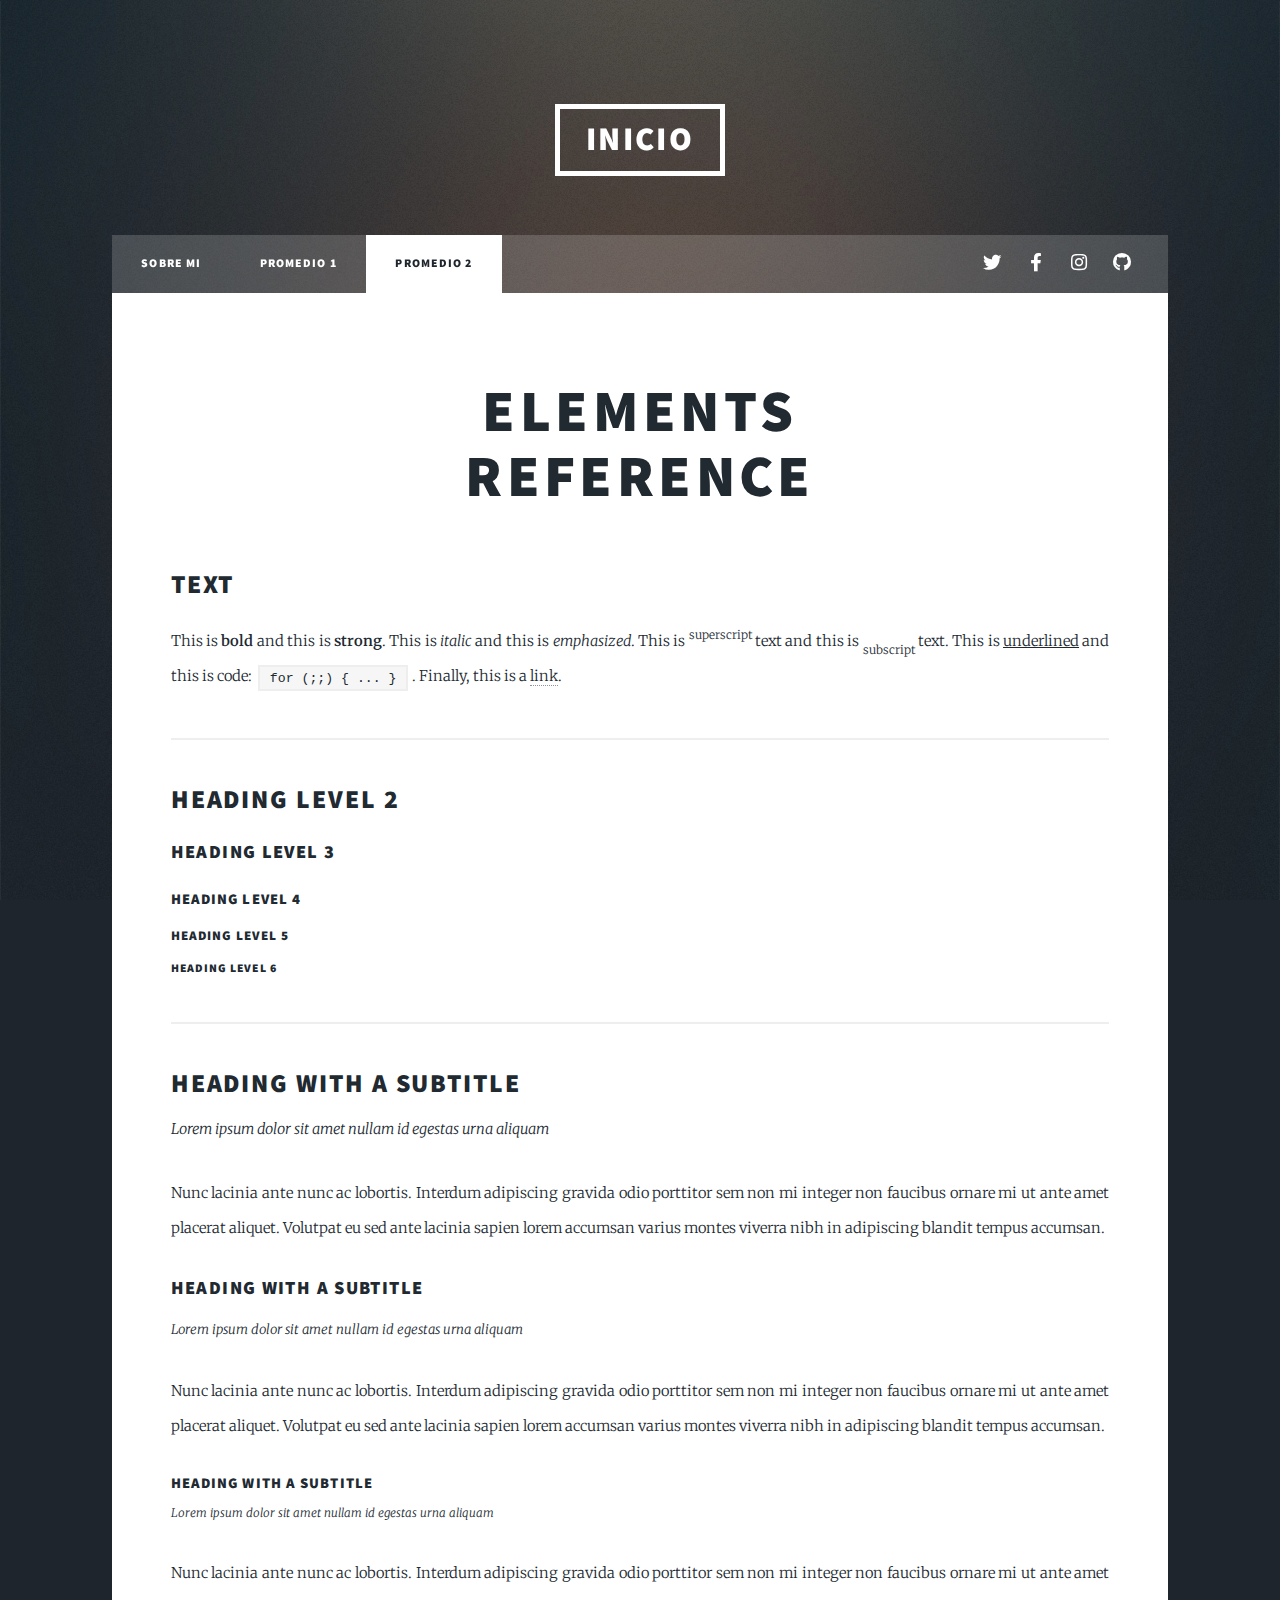
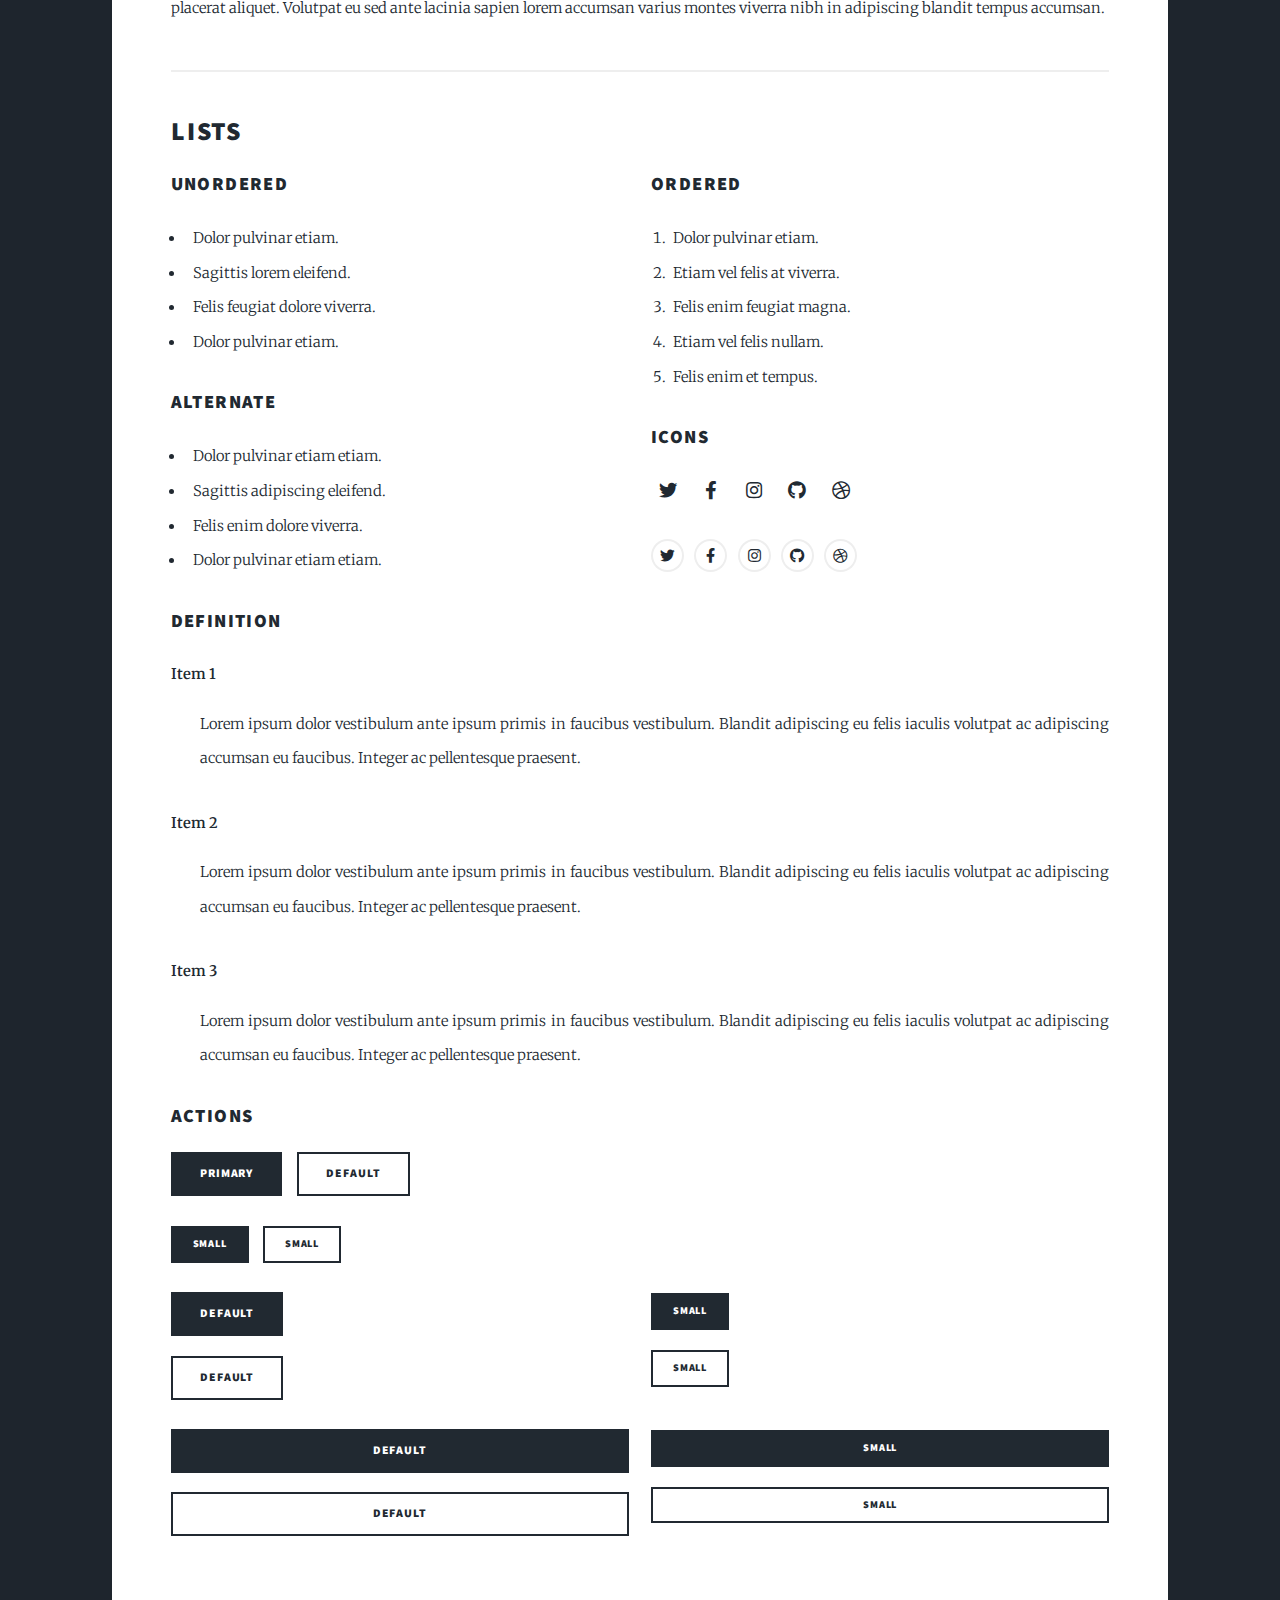
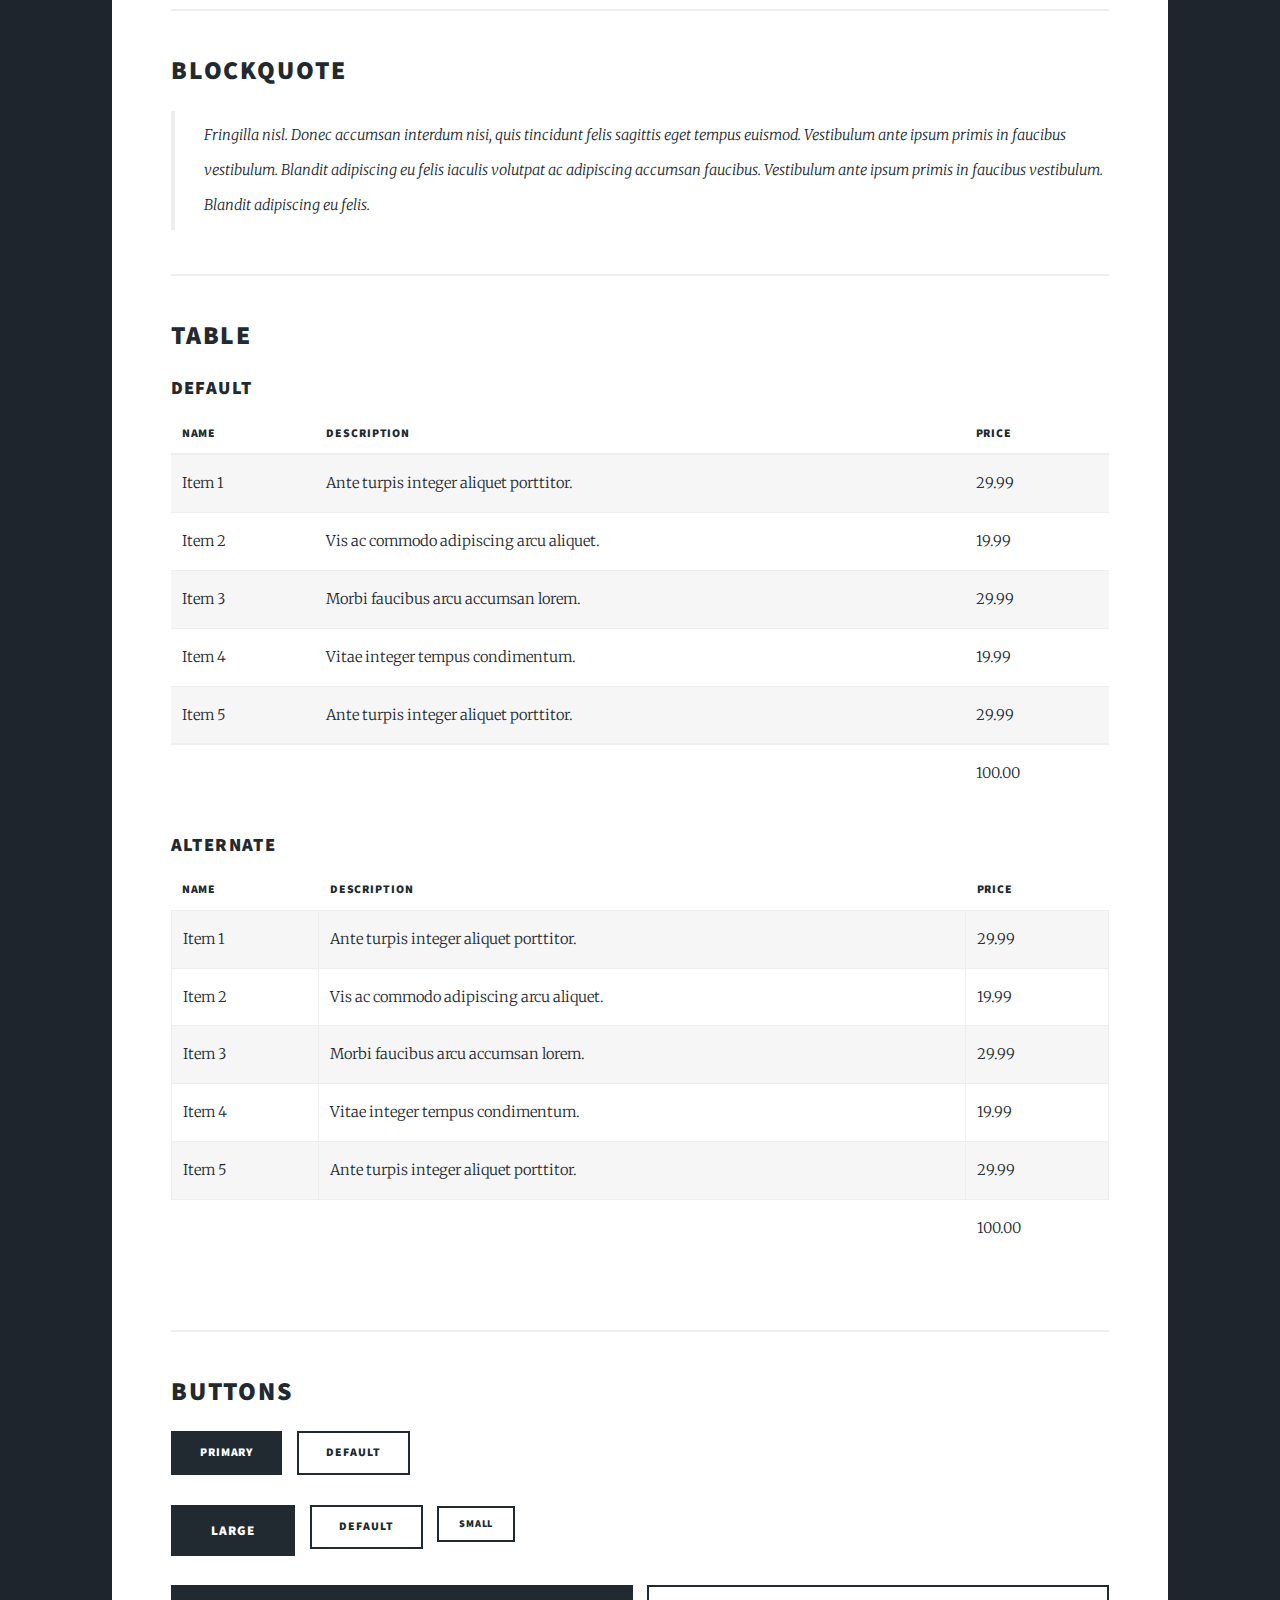
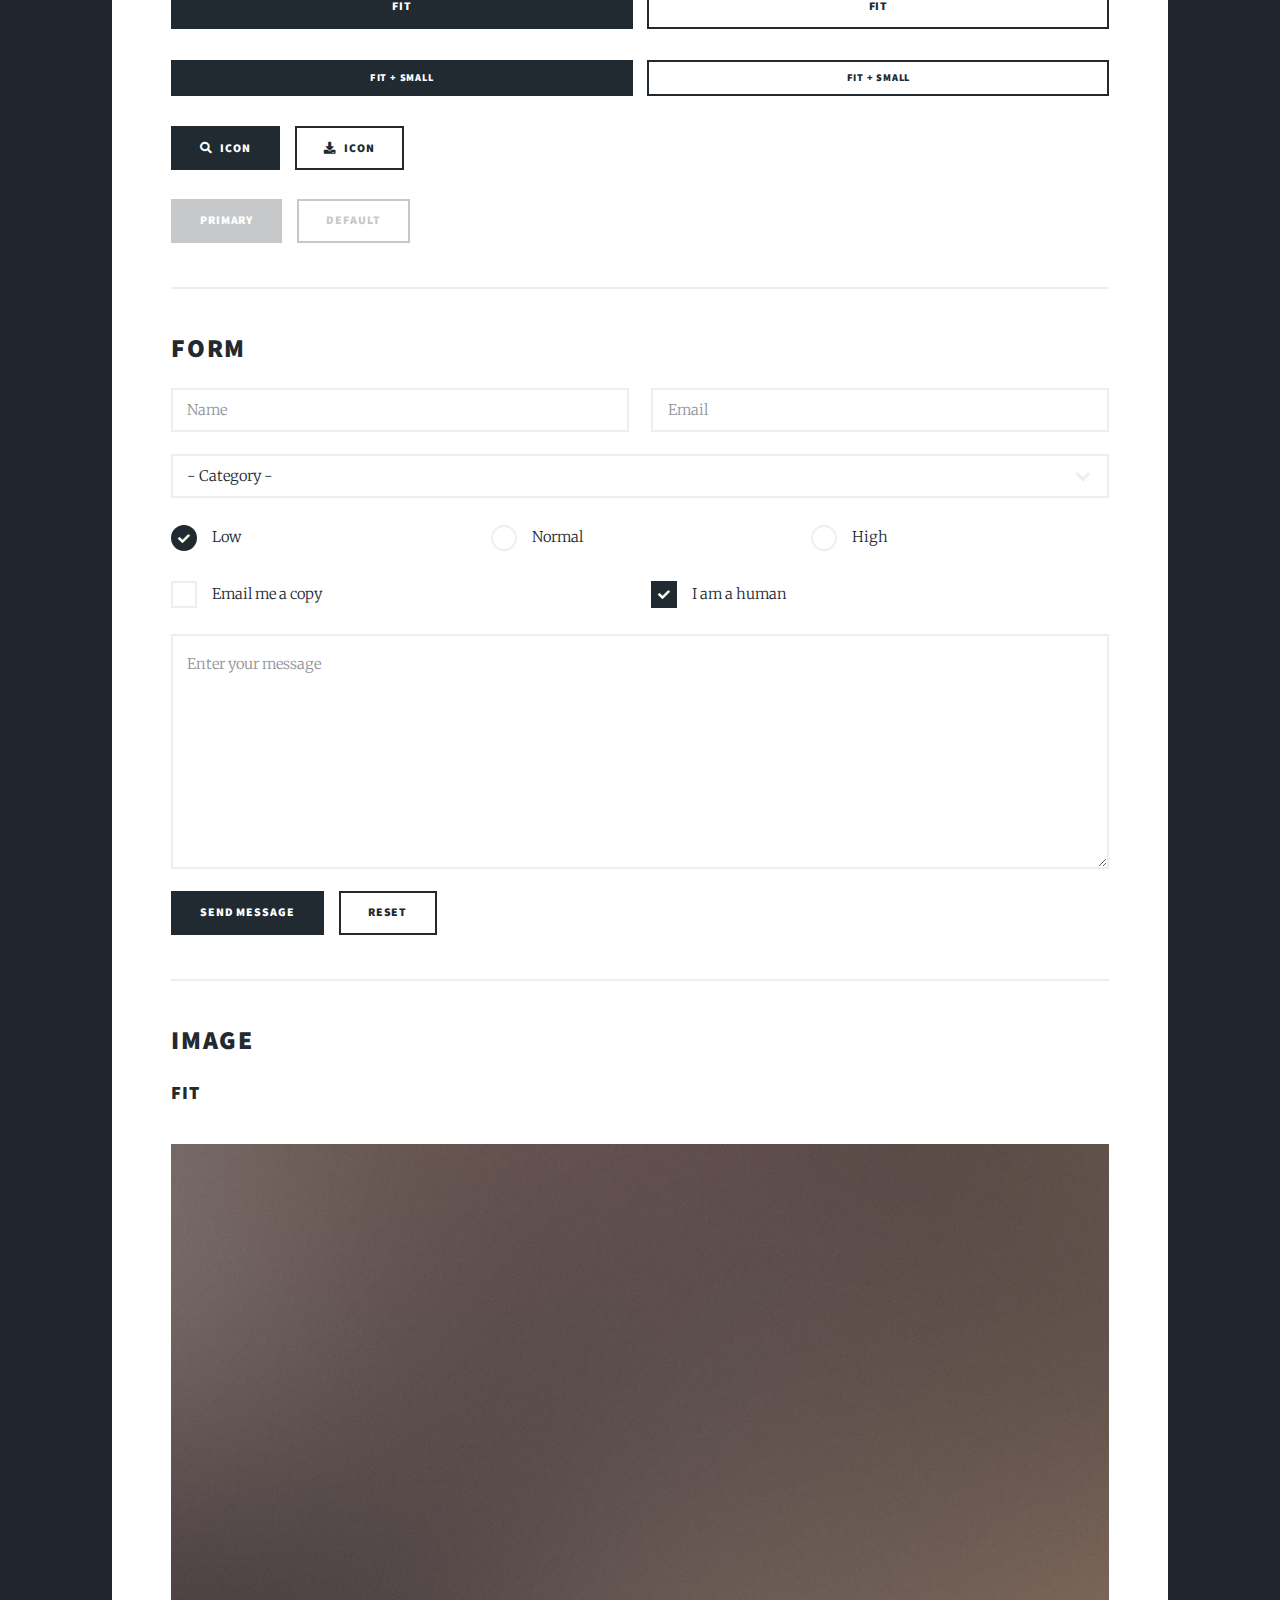
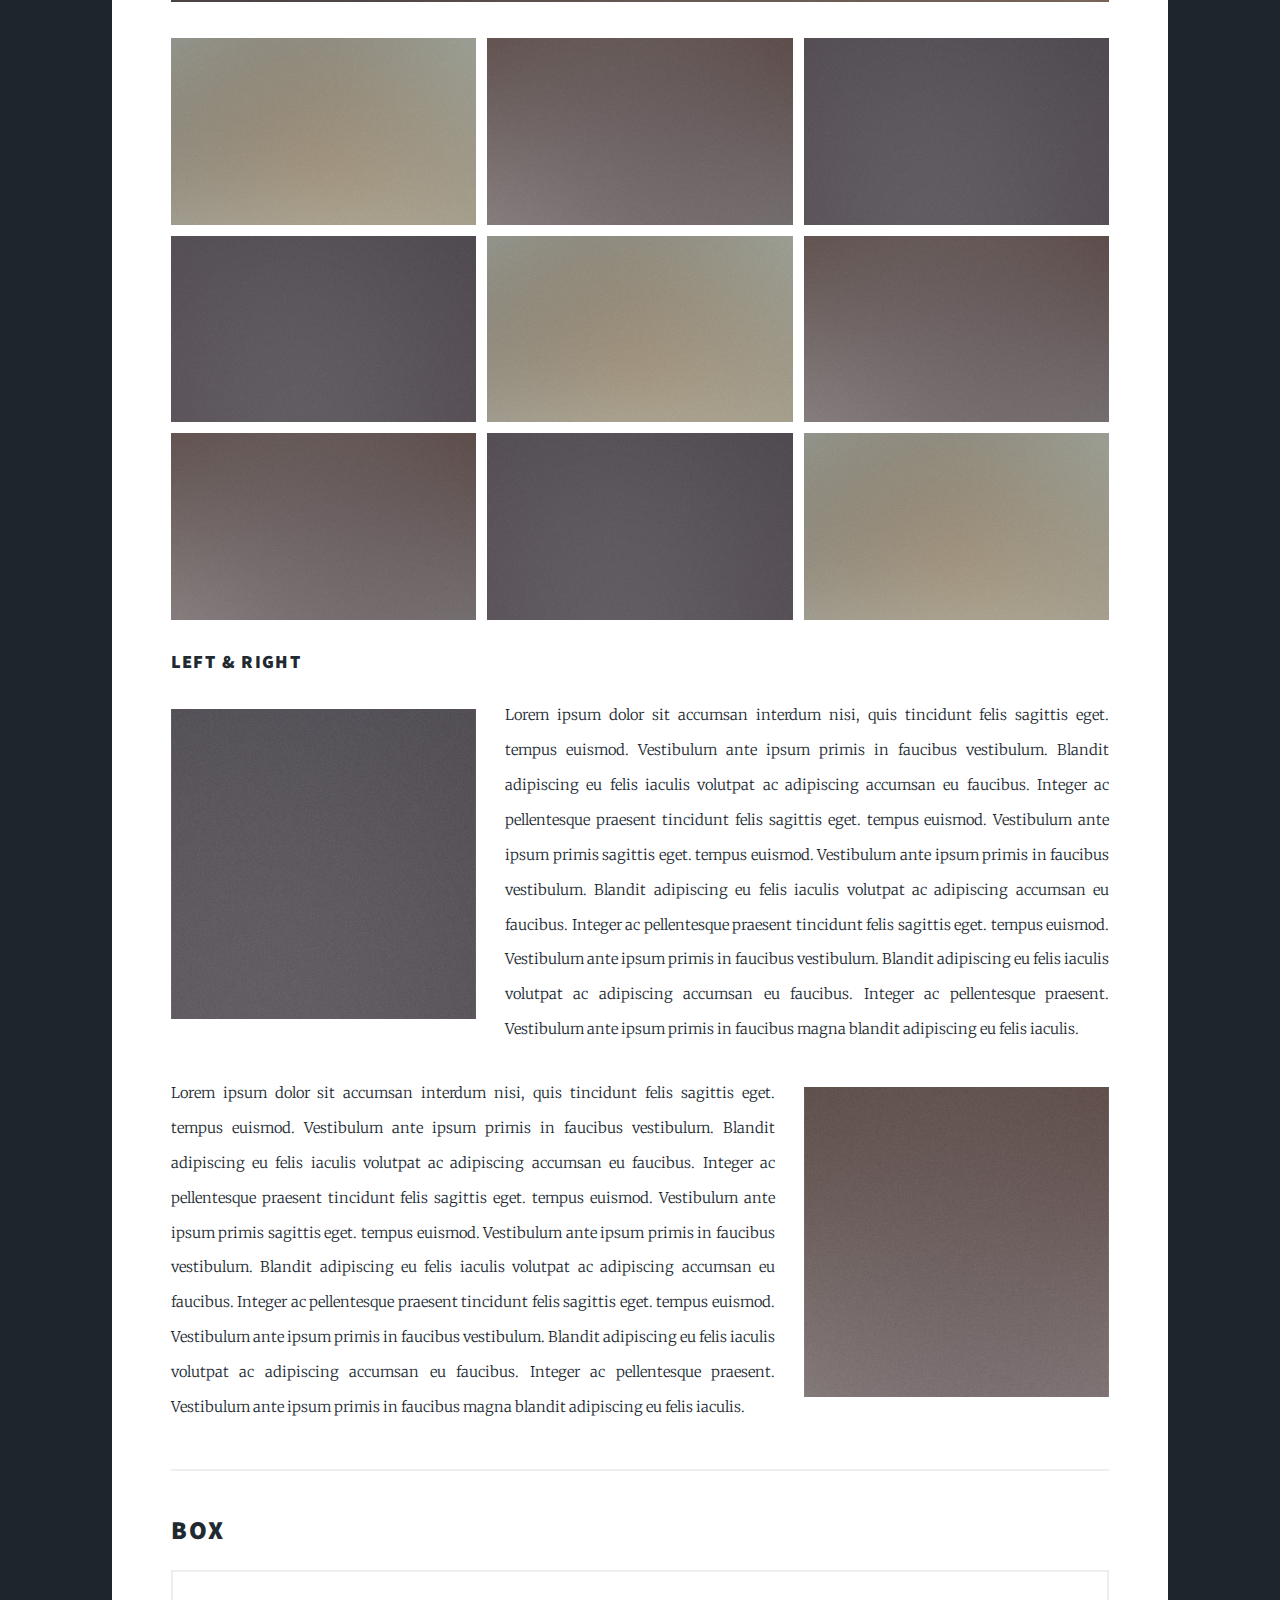
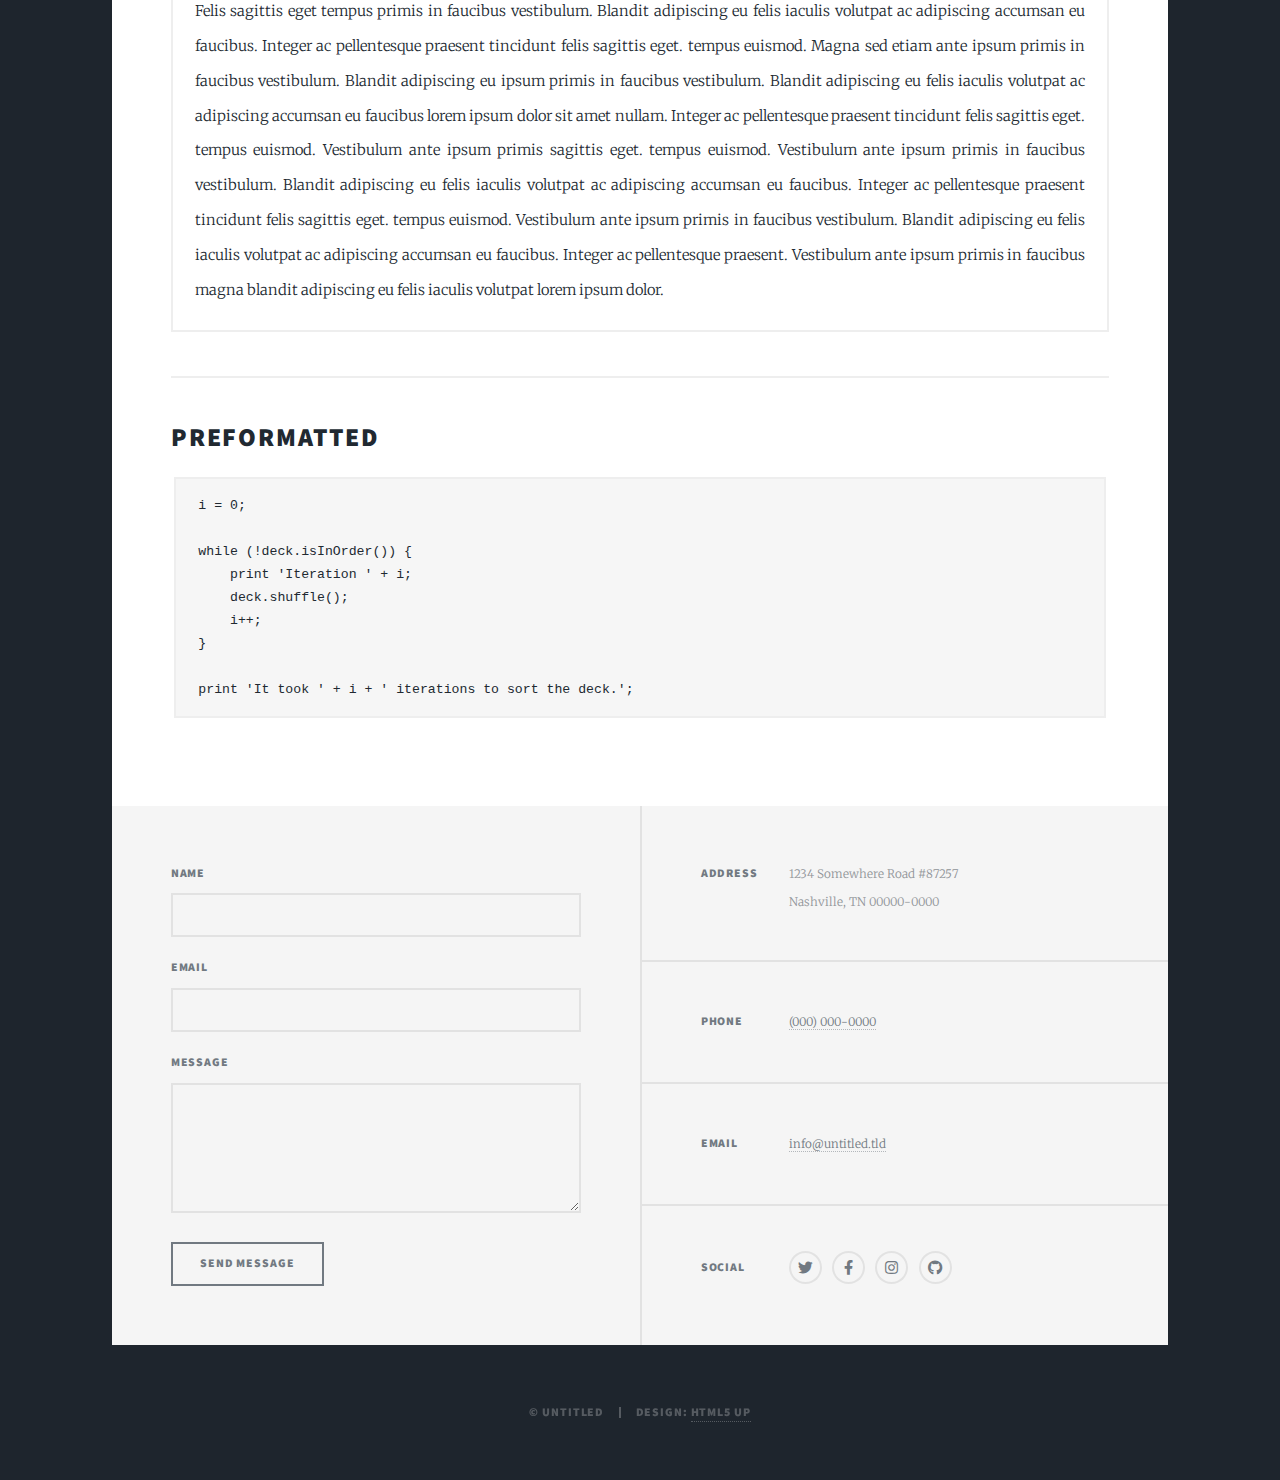
<file: elements.html>
<!DOCTYPE HTML>
<!--
	Massively by HTML5 UP
	html5up.net | @ajlkn
	Free for personal and commercial use under the CCA 3.0 license (html5up.net/license)
-->
<html>
	<head>
		<title>Elements Reference - Massively by HTML5 UP</title>
		<meta charset="utf-8" />
		<meta name="viewport" content="width=device-width, initial-scale=1, user-scalable=no" />
		<link rel="stylesheet" href="assets/css/main.css" />
		<noscript><link rel="stylesheet" href="assets/css/noscript.css" /></noscript>
	</head>
	<body class="is-preload">

		<!-- Wrapper -->
			<div id="wrapper">

				<!-- Header -->
					<header id="header">
						<a href="index.html" class="logo">Inicio</a>
					</header>

				<!-- Nav -->
					<nav id="nav">
						<ul class="links">
							<li><a href="index.html">Sobre mi</a></li>
							<li><a href="generic.html">Promedio 1</a></li>
							<li class="active"><a href="elements.html">Promedio 2</a></li>
						</ul>
						<ul class="icons">
							<li><a href="#" class="icon brands fa-twitter"><span class="label">Twitter</span></a></li>
							<li><a href="#" class="icon brands fa-facebook-f"><span class="label">Facebook</span></a></li>
							<li><a href="#" class="icon brands fa-instagram"><span class="label">Instagram</span></a></li>
							<li><a href="#" class="icon brands fa-github"><span class="label">GitHub</span></a></li>
						</ul>
					</nav>

				<!-- Main -->
					<div id="main">

						<!-- Post -->
							<section class="post">
								<header class="major">
									<h1>Elements<br />
									Reference</h1>
								</header>

								<!-- Text stuff -->
									<h2>Text</h2>
									<p>This is <b>bold</b> and this is <strong>strong</strong>. This is <i>italic</i> and this is <em>emphasized</em>.
									This is <sup>superscript</sup> text and this is <sub>subscript</sub> text.
									This is <u>underlined</u> and this is code: <code>for (;;) { ... }</code>.
									Finally, this is a <a href="#">link</a>.</p>
									<hr />
									<h2>Heading Level 2</h2>
									<h3>Heading Level 3</h3>
									<h4>Heading Level 4</h4>
									<h5>Heading Level 5</h5>
									<h6>Heading Level 6</h6>
									<hr />
									<header>
										<h2>Heading with a Subtitle</h2>
										<p>Lorem ipsum dolor sit amet nullam id egestas urna aliquam</p>
									</header>
									<p>Nunc lacinia ante nunc ac lobortis. Interdum adipiscing gravida odio porttitor sem non mi integer non faucibus ornare mi ut ante amet placerat aliquet. Volutpat eu sed ante lacinia sapien lorem accumsan varius montes viverra nibh in adipiscing blandit tempus accumsan.</p>
									<header>
										<h3>Heading with a Subtitle</h3>
										<p>Lorem ipsum dolor sit amet nullam id egestas urna aliquam</p>
									</header>
									<p>Nunc lacinia ante nunc ac lobortis. Interdum adipiscing gravida odio porttitor sem non mi integer non faucibus ornare mi ut ante amet placerat aliquet. Volutpat eu sed ante lacinia sapien lorem accumsan varius montes viverra nibh in adipiscing blandit tempus accumsan.</p>
									<header>
										<h4>Heading with a Subtitle</h4>
										<p>Lorem ipsum dolor sit amet nullam id egestas urna aliquam</p>
									</header>
									<p>Nunc lacinia ante nunc ac lobortis. Interdum adipiscing gravida odio porttitor sem non mi integer non faucibus ornare mi ut ante amet placerat aliquet. Volutpat eu sed ante lacinia sapien lorem accumsan varius montes viverra nibh in adipiscing blandit tempus accumsan.</p>

									<hr />

								<!-- Lists -->
									<h2>Lists</h2>
									<div class="row">
										<div class="col-6 col-12-small">

											<h3>Unordered</h3>
											<ul>
												<li>Dolor pulvinar etiam.</li>
												<li>Sagittis lorem eleifend.</li>
												<li>Felis feugiat dolore viverra.</li>
												<li>Dolor pulvinar etiam.</li>
											</ul>

											<h3>Alternate</h3>
											<ul class="alt">
												<li>Dolor pulvinar etiam etiam.</li>
												<li>Sagittis adipiscing eleifend.</li>
												<li>Felis enim dolore viverra.</li>
												<li>Dolor pulvinar etiam etiam.</li>
											</ul>

										</div>
										<div class="col-6 col-12-small">

											<h3>Ordered</h3>
											<ol>
												<li>Dolor pulvinar etiam.</li>
												<li>Etiam vel felis at viverra.</li>
												<li>Felis enim feugiat magna.</li>
												<li>Etiam vel felis nullam.</li>
												<li>Felis enim et tempus.</li>
											</ol>

											<h3>Icons</h3>
											<ul class="icons">
												<li><a href="#" class="icon brands fa-twitter"><span class="label">Twitter</span></a></li>
												<li><a href="#" class="icon brands fa-facebook-f"><span class="label">Facebook</span></a></li>
												<li><a href="#" class="icon brands fa-instagram"><span class="label">Instagram</span></a></li>
												<li><a href="#" class="icon brands fa-github"><span class="label">Github</span></a></li>
												<li><a href="#" class="icon brands fa-dribbble"><span class="label">Dribbble</span></a></li>
											</ul>
											<ul class="icons alt">
												<li><a href="#" class="icon brands alt fa-twitter"><span class="label">Twitter</span></a></li>
												<li><a href="#" class="icon brands alt fa-facebook-f"><span class="label">Facebook</span></a></li>
												<li><a href="#" class="icon brands alt fa-instagram"><span class="label">Instagram</span></a></li>
												<li><a href="#" class="icon brands alt fa-github"><span class="label">Github</span></a></li>
												<li><a href="#" class="icon brands alt fa-dribbble"><span class="label">Dribbble</span></a></li>
											</ul>

										</div>
									</div>
									<h3>Definition</h3>
									<dl>
										<dt>Item 1</dt>
										<dd>
											<p>Lorem ipsum dolor vestibulum ante ipsum primis in faucibus vestibulum. Blandit adipiscing eu felis iaculis volutpat ac adipiscing accumsan eu faucibus. Integer ac pellentesque praesent.</p>
										</dd>
										<dt>Item 2</dt>
										<dd>
											<p>Lorem ipsum dolor vestibulum ante ipsum primis in faucibus vestibulum. Blandit adipiscing eu felis iaculis volutpat ac adipiscing accumsan eu faucibus. Integer ac pellentesque praesent.</p>
										</dd>
										<dt>Item 3</dt>
										<dd>
											<p>Lorem ipsum dolor vestibulum ante ipsum primis in faucibus vestibulum. Blandit adipiscing eu felis iaculis volutpat ac adipiscing accumsan eu faucibus. Integer ac pellentesque praesent.</p>
										</dd>
									</dl>

									<h3>Actions</h3>
									<ul class="actions">
										<li><a href="#" class="button primary">Primary</a></li>
										<li><a href="#" class="button">Default</a></li>
									</ul>
									<ul class="actions small">
										<li><a href="#" class="button primary small">Small</a></li>
										<li><a href="#" class="button small">Small</a></li>
									</ul>
									<div class="row">
										<div class="col-6 col-12-small">
											<ul class="actions stacked">
												<li><a href="#" class="button primary">Default</a></li>
												<li><a href="#" class="button">Default</a></li>
											</ul>
										</div>
										<div class="col-6 col-12-small">
											<ul class="actions stacked">
												<li><a href="#" class="button primary small">Small</a></li>
												<li><a href="#" class="button small">Small</a></li>
											</ul>
										</div>
									</div>
									<div class="row">
										<div class="col-6 col-12-small">
											<ul class="actions stacked">
												<li><a href="#" class="button primary fit">Default</a></li>
												<li><a href="#" class="button fit">Default</a></li>
											</ul>
										</div>
										<div class="col-6 col-12-small">
											<ul class="actions stacked">
												<li><a href="#" class="button primary small fit">Small</a></li>
												<li><a href="#" class="button small fit">Small</a></li>
											</ul>
										</div>
									</div>

									<hr />

								<!-- Blockquote -->
									<h2>Blockquote</h2>
									<blockquote>Fringilla nisl. Donec accumsan interdum nisi, quis tincidunt felis sagittis eget tempus euismod. Vestibulum ante ipsum primis in faucibus vestibulum. Blandit adipiscing eu felis iaculis volutpat ac adipiscing accumsan faucibus. Vestibulum ante ipsum primis in faucibus vestibulum. Blandit adipiscing eu felis.</blockquote>

									<hr />

								<!-- Table -->
									<h2>Table</h2>

									<h3>Default</h3>
									<div class="table-wrapper">
										<table>
											<thead>
												<tr>
													<th>Name</th>
													<th>Description</th>
													<th>Price</th>
												</tr>
											</thead>
											<tbody>
												<tr>
													<td>Item 1</td>
													<td>Ante turpis integer aliquet porttitor.</td>
													<td>29.99</td>
												</tr>
												<tr>
													<td>Item 2</td>
													<td>Vis ac commodo adipiscing arcu aliquet.</td>
													<td>19.99</td>
												</tr>
												<tr>
													<td>Item 3</td>
													<td> Morbi faucibus arcu accumsan lorem.</td>
													<td>29.99</td>
												</tr>
												<tr>
													<td>Item 4</td>
													<td>Vitae integer tempus condimentum.</td>
													<td>19.99</td>
												</tr>
												<tr>
													<td>Item 5</td>
													<td>Ante turpis integer aliquet porttitor.</td>
													<td>29.99</td>
												</tr>
											</tbody>
											<tfoot>
												<tr>
													<td colspan="2"></td>
													<td>100.00</td>
												</tr>
											</tfoot>
										</table>
									</div>

									<h3>Alternate</h3>
									<div class="table-wrapper">
										<table class="alt">
											<thead>
												<tr>
													<th>Name</th>
													<th>Description</th>
													<th>Price</th>
												</tr>
											</thead>
											<tbody>
												<tr>
													<td>Item 1</td>
													<td>Ante turpis integer aliquet porttitor.</td>
													<td>29.99</td>
												</tr>
												<tr>
													<td>Item 2</td>
													<td>Vis ac commodo adipiscing arcu aliquet.</td>
													<td>19.99</td>
												</tr>
												<tr>
													<td>Item 3</td>
													<td> Morbi faucibus arcu accumsan lorem.</td>
													<td>29.99</td>
												</tr>
												<tr>
													<td>Item 4</td>
													<td>Vitae integer tempus condimentum.</td>
													<td>19.99</td>
												</tr>
												<tr>
													<td>Item 5</td>
													<td>Ante turpis integer aliquet porttitor.</td>
													<td>29.99</td>
												</tr>
											</tbody>
											<tfoot>
												<tr>
													<td colspan="2"></td>
													<td>100.00</td>
												</tr>
											</tfoot>
										</table>
									</div>

									<hr />

								<!-- Buttons -->
									<h2>Buttons</h2>
									<ul class="actions">
										<li><a href="#" class="button primary">Primary</a></li>
										<li><a href="#" class="button">Default</a></li>
									</ul>
									<ul class="actions">
										<li><a href="#" class="button primary large">Large</a></li>
										<li><a href="#" class="button">Default</a></li>
										<li><a href="#" class="button small">Small</a></li>
									</ul>
									<ul class="actions fit">
										<li><a href="#" class="button primary fit">Fit</a></li>
										<li><a href="#" class="button fit">Fit</a></li>
									</ul>
									<ul class="actions fit small">
										<li><a href="#" class="button primary fit small">Fit + Small</a></li>
										<li><a href="#" class="button fit small">Fit + Small</a></li>
									</ul>
									<ul class="actions">
										<li><a href="#" class="button primary icon solid fa-search">Icon</a></li>
										<li><a href="#" class="button icon solid fa-download">Icon</a></li>
									</ul>
									<ul class="actions">
										<li><span class="button primary disabled">Primary</span></li>
										<li><span class="button disabled">Default</span></li>
									</ul>

									<hr />

								<!-- Form -->
									<h2>Form</h2>

									<form method="post" action="#">
										<div class="row gtr-uniform">
											<div class="col-6 col-12-xsmall">
												<input type="text" name="demo-name" id="demo-name" value="" placeholder="Name" />
											</div>
											<div class="col-6 col-12-xsmall">
												<input type="email" name="demo-email" id="demo-email" value="" placeholder="Email" />
											</div>
											<!-- Break -->
											<div class="col-12">
												<select name="demo-category" id="demo-category">
													<option value="">- Category -</option>
													<option value="1">Manufacturing</option>
													<option value="1">Shipping</option>
													<option value="1">Administration</option>
													<option value="1">Human Resources</option>
												</select>
											</div>
											<!-- Break -->
											<div class="col-4 col-12-small">
												<input type="radio" id="demo-priority-low" name="demo-priority" checked>
												<label for="demo-priority-low">Low</label>
											</div>
											<div class="col-4 col-12-small">
												<input type="radio" id="demo-priority-normal" name="demo-priority">
												<label for="demo-priority-normal">Normal</label>
											</div>
											<div class="col-4 col-12-small">
												<input type="radio" id="demo-priority-high" name="demo-priority">
												<label for="demo-priority-high">High</label>
											</div>
											<!-- Break -->
											<div class="col-6 col-12-small">
												<input type="checkbox" id="demo-copy" name="demo-copy">
												<label for="demo-copy">Email me a copy</label>
											</div>
											<div class="col-6 col-12-small">
												<input type="checkbox" id="demo-human" name="demo-human" checked>
												<label for="demo-human">I am a human</label>
											</div>
											<!-- Break -->
											<div class="col-12">
												<textarea name="demo-message" id="demo-message" placeholder="Enter your message" rows="6"></textarea>
											</div>
											<!-- Break -->
											<div class="col-12">
												<ul class="actions">
													<li><input type="submit" value="Send Message" class="primary" /></li>
													<li><input type="reset" value="Reset" /></li>
												</ul>
											</div>
										</div>
									</form>

									<hr />

								<!-- Image -->
									<h2>Image</h2>

									<h3>Fit</h3>
									<span class="image fit"><img src="images/pic01.jpg" alt="" /></span>
									<div class="box alt">
										<div class="row gtr-50 gtr-uniform">
											<div class="col-4"><span class="image fit"><img src="images/pic02.jpg" alt="" /></span></div>
											<div class="col-4"><span class="image fit"><img src="images/pic03.jpg" alt="" /></span></div>
											<div class="col-4"><span class="image fit"><img src="images/pic04.jpg" alt="" /></span></div>
											<!-- Break -->
											<div class="col-4"><span class="image fit"><img src="images/pic04.jpg" alt="" /></span></div>
											<div class="col-4"><span class="image fit"><img src="images/pic02.jpg" alt="" /></span></div>
											<div class="col-4"><span class="image fit"><img src="images/pic03.jpg" alt="" /></span></div>
											<!-- Break -->
											<div class="col-4"><span class="image fit"><img src="images/pic03.jpg" alt="" /></span></div>
											<div class="col-4"><span class="image fit"><img src="images/pic04.jpg" alt="" /></span></div>
											<div class="col-4"><span class="image fit"><img src="images/pic02.jpg" alt="" /></span></div>
										</div>
									</div>

									<h3>Left &amp; Right</h3>
									<p><span class="image left"><img src="images/pic08.jpg" alt="" /></span>Lorem ipsum dolor sit accumsan interdum nisi, quis tincidunt felis sagittis eget. tempus euismod. Vestibulum ante ipsum primis in faucibus vestibulum. Blandit adipiscing eu felis iaculis volutpat ac adipiscing accumsan eu faucibus. Integer ac pellentesque praesent tincidunt felis sagittis eget. tempus euismod. Vestibulum ante ipsum primis sagittis eget. tempus euismod. Vestibulum ante ipsum primis in faucibus vestibulum. Blandit adipiscing eu felis iaculis volutpat ac adipiscing accumsan eu faucibus. Integer ac pellentesque praesent tincidunt felis sagittis eget. tempus euismod. Vestibulum ante ipsum primis in faucibus vestibulum. Blandit adipiscing eu felis iaculis volutpat ac adipiscing accumsan eu faucibus. Integer ac pellentesque praesent. Vestibulum ante ipsum primis in faucibus magna blandit adipiscing eu felis iaculis.</p>
									<p><span class="image right"><img src="images/pic09.jpg" alt="" /></span>Lorem ipsum dolor sit accumsan interdum nisi, quis tincidunt felis sagittis eget. tempus euismod. Vestibulum ante ipsum primis in faucibus vestibulum. Blandit adipiscing eu felis iaculis volutpat ac adipiscing accumsan eu faucibus. Integer ac pellentesque praesent tincidunt felis sagittis eget. tempus euismod. Vestibulum ante ipsum primis sagittis eget. tempus euismod. Vestibulum ante ipsum primis in faucibus vestibulum. Blandit adipiscing eu felis iaculis volutpat ac adipiscing accumsan eu faucibus. Integer ac pellentesque praesent tincidunt felis sagittis eget. tempus euismod. Vestibulum ante ipsum primis in faucibus vestibulum. Blandit adipiscing eu felis iaculis volutpat ac adipiscing accumsan eu faucibus. Integer ac pellentesque praesent. Vestibulum ante ipsum primis in faucibus magna blandit adipiscing eu felis iaculis.</p>

									<hr />

								<!-- Box -->
									<h2>Box</h2>
									<div class="box">
										<p>Felis sagittis eget tempus primis in faucibus vestibulum. Blandit adipiscing eu felis iaculis volutpat ac adipiscing accumsan eu faucibus. Integer ac pellentesque praesent tincidunt felis sagittis eget. tempus euismod. Magna sed etiam ante ipsum primis in faucibus vestibulum. Blandit adipiscing eu ipsum primis in faucibus vestibulum. Blandit adipiscing eu felis iaculis volutpat ac adipiscing accumsan eu faucibus lorem ipsum dolor sit amet nullam. Integer ac pellentesque praesent tincidunt felis sagittis eget. tempus euismod. Vestibulum ante ipsum primis sagittis eget. tempus euismod. Vestibulum ante ipsum primis in faucibus vestibulum. Blandit adipiscing eu felis iaculis volutpat ac adipiscing accumsan eu faucibus. Integer ac pellentesque praesent tincidunt felis sagittis eget. tempus euismod. Vestibulum ante ipsum primis in faucibus vestibulum. Blandit adipiscing eu felis iaculis volutpat ac adipiscing accumsan eu faucibus. Integer ac pellentesque praesent. Vestibulum ante ipsum primis in faucibus magna blandit adipiscing eu felis iaculis volutpat lorem ipsum dolor.</p>
									</div>

									<hr />

								<!-- Preformatted Code -->
									<h2>Preformatted</h2>
									<pre><code>i = 0;

while (!deck.isInOrder()) {
    print 'Iteration ' + i;
    deck.shuffle();
    i++;
}

print 'It took ' + i + ' iterations to sort the deck.';
</code></pre>

							</section>

					</div>

				<!-- Footer -->
					<footer id="footer">
						<section>
							<form method="post" action="#">
								<div class="fields">
									<div class="field">
										<label for="name">Name</label>
										<input type="text" name="name" id="name" />
									</div>
									<div class="field">
										<label for="email">Email</label>
										<input type="text" name="email" id="email" />
									</div>
									<div class="field">
										<label for="message">Message</label>
										<textarea name="message" id="message" rows="3"></textarea>
									</div>
								</div>
								<ul class="actions">
									<li><input type="submit" value="Send Message" /></li>
								</ul>
							</form>
						</section>
						<section class="split contact">
							<section class="alt">
								<h3>Address</h3>
								<p>1234 Somewhere Road #87257<br />
								Nashville, TN 00000-0000</p>
							</section>
							<section>
								<h3>Phone</h3>
								<p><a href="#">(000) 000-0000</a></p>
							</section>
							<section>
								<h3>Email</h3>
								<p><a href="#">info@untitled.tld</a></p>
							</section>
							<section>
								<h3>Social</h3>
								<ul class="icons alt">
									<li><a href="#" class="icon brands alt fa-twitter"><span class="label">Twitter</span></a></li>
									<li><a href="#" class="icon brands alt fa-facebook-f"><span class="label">Facebook</span></a></li>
									<li><a href="#" class="icon brands alt fa-instagram"><span class="label">Instagram</span></a></li>
									<li><a href="#" class="icon brands alt fa-github"><span class="label">GitHub</span></a></li>
								</ul>
							</section>
						</section>
					</footer>

				<!-- Copyright -->
					<div id="copyright">
						<ul><li>&copy; Untitled</li><li>Design: <a href="https://html5up.net">HTML5 UP</a></li></ul>
					</div>

			</div>

		<!-- Scripts -->
			<script src="assets/js/jquery.min.js"></script>
			<script src="assets/js/jquery.scrollex.min.js"></script>
			<script src="assets/js/jquery.scrolly.min.js"></script>
			<script src="assets/js/browser.min.js"></script>
			<script src="assets/js/breakpoints.min.js"></script>
			<script src="assets/js/util.js"></script>
			<script src="assets/js/main.js"></script>

	</body>
</html>
</file>
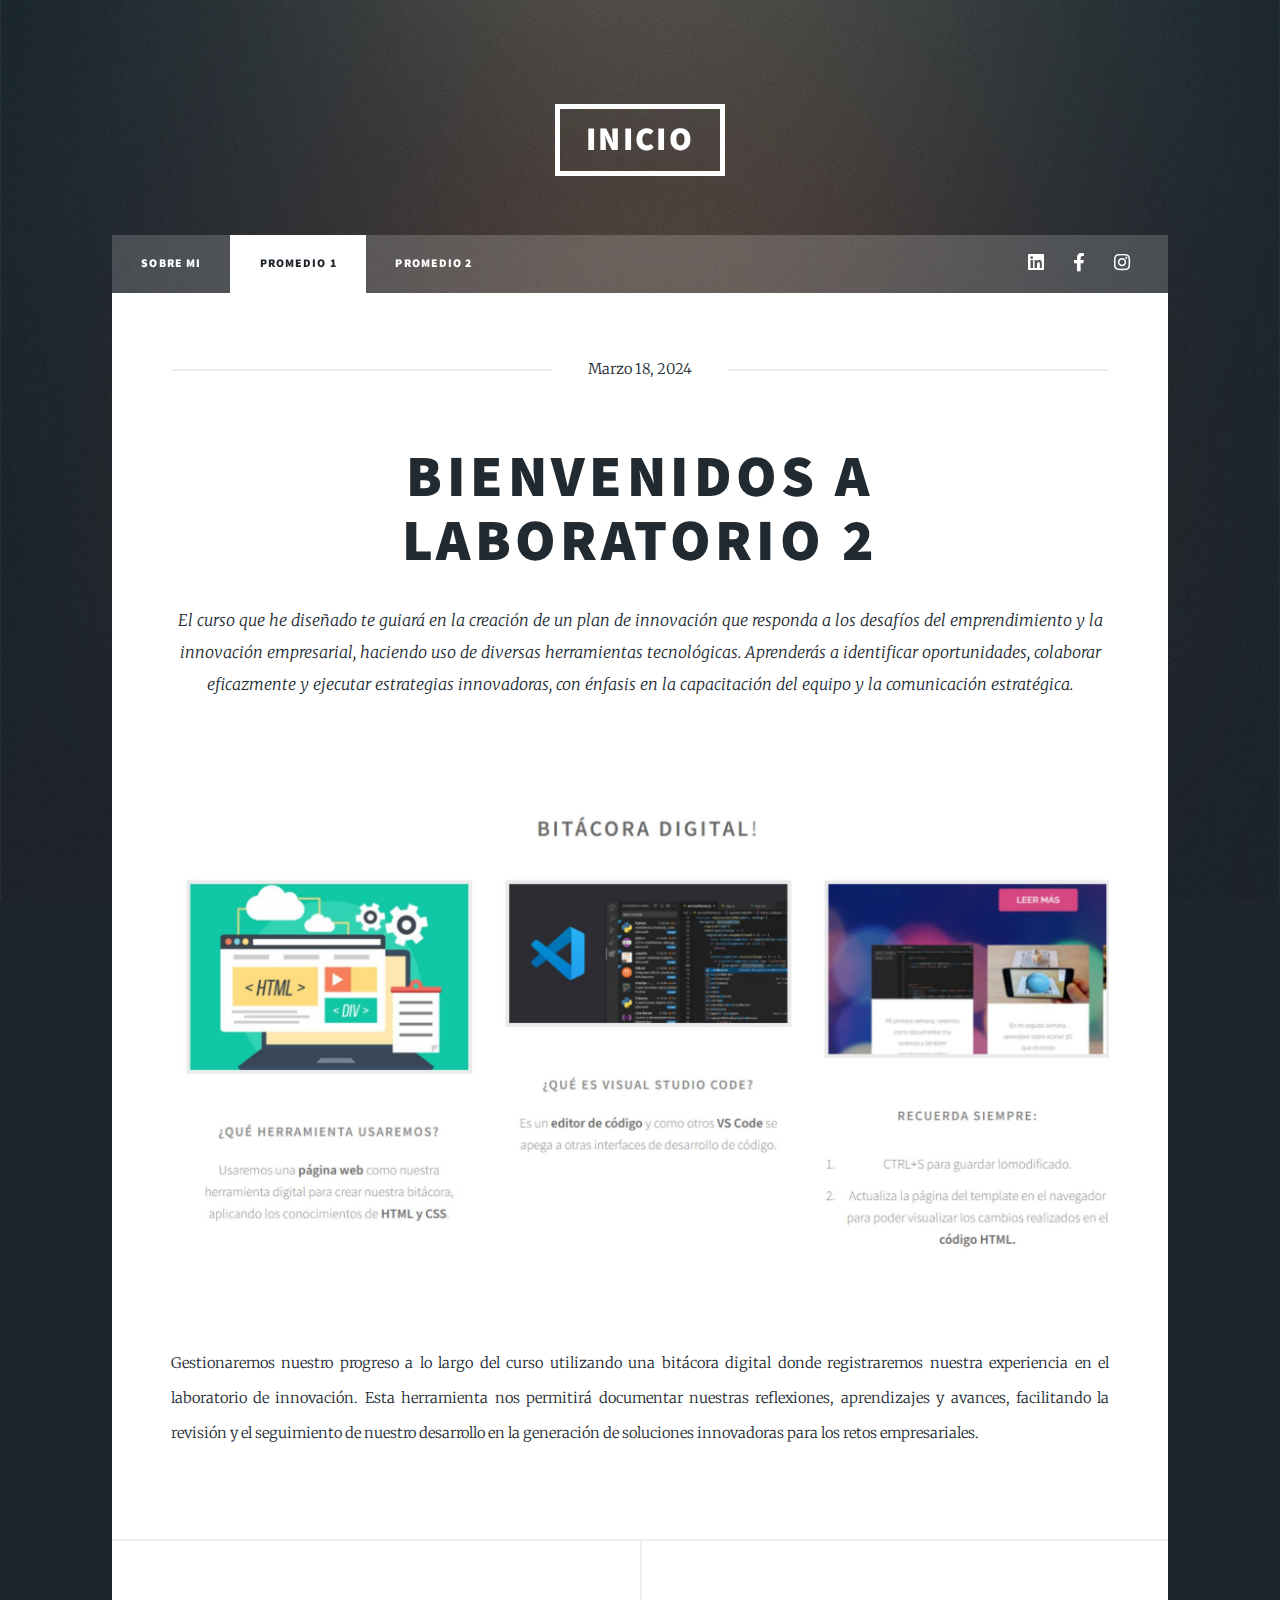
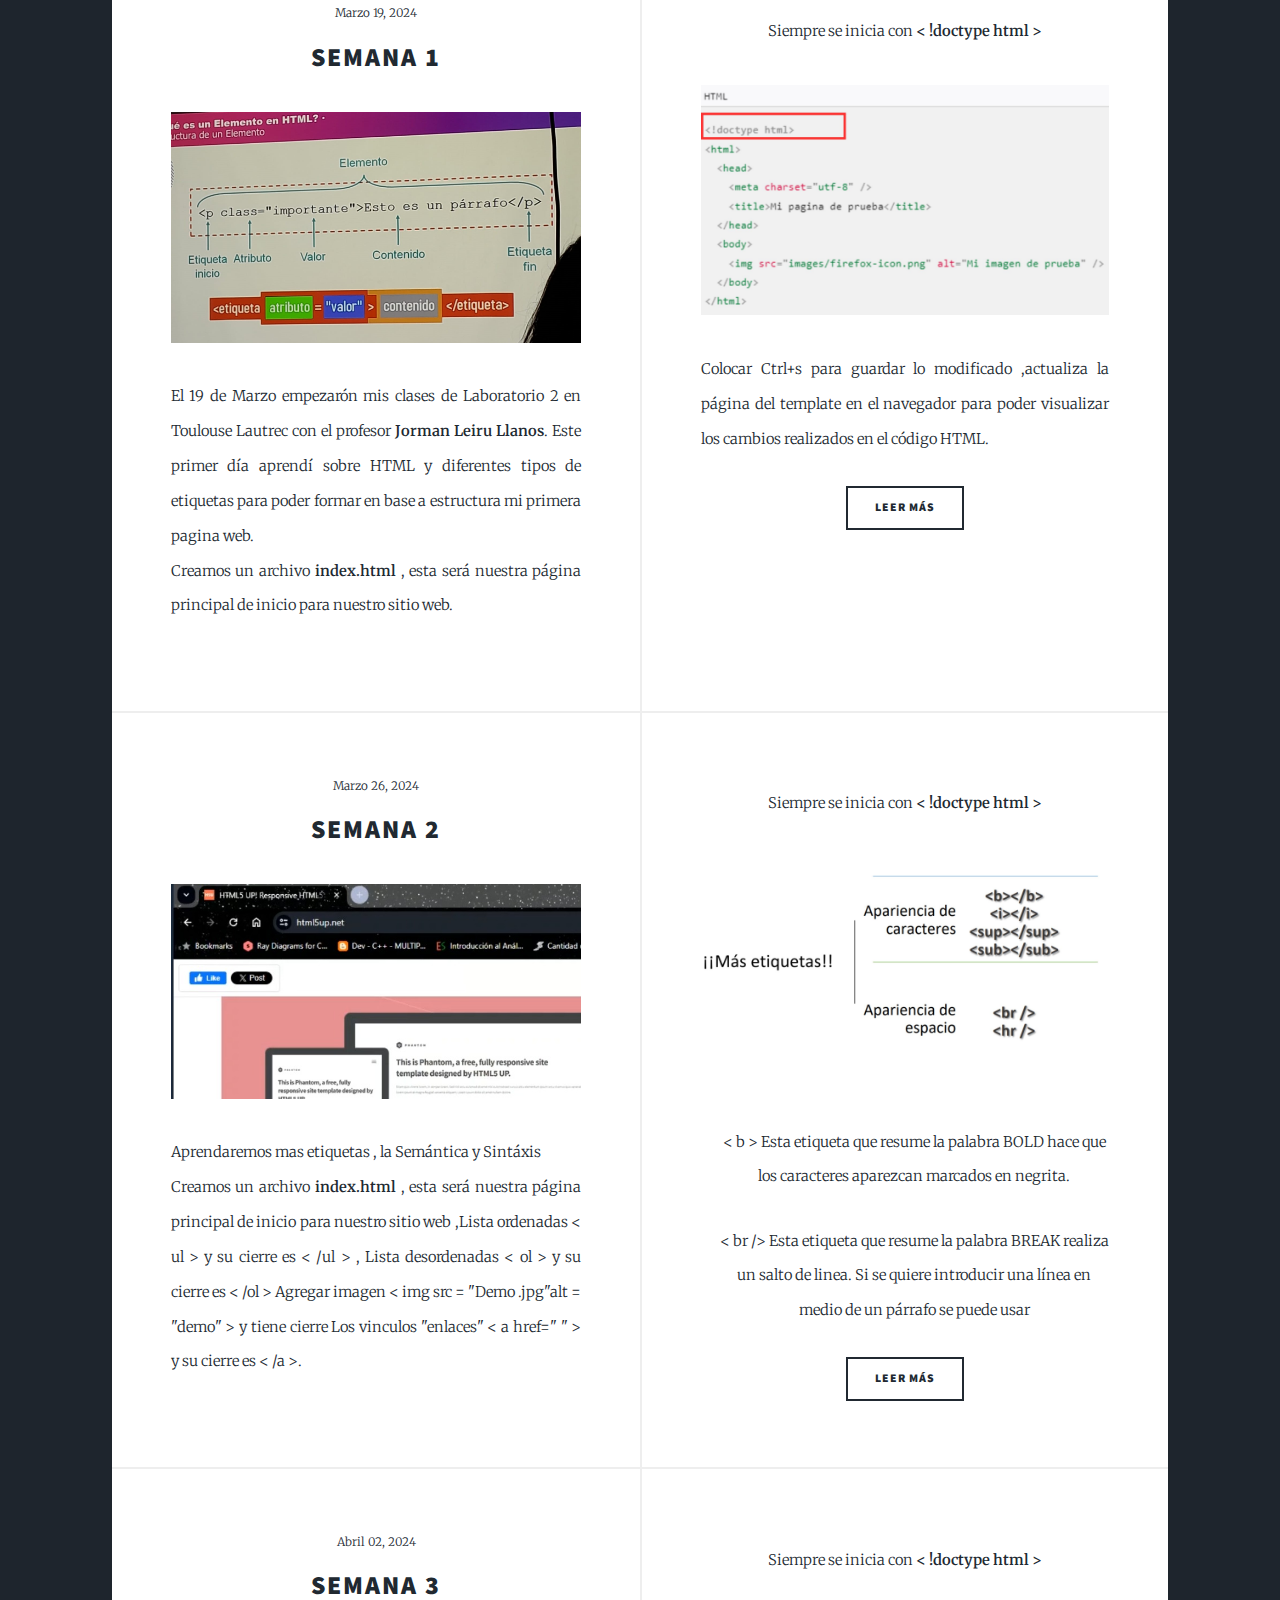
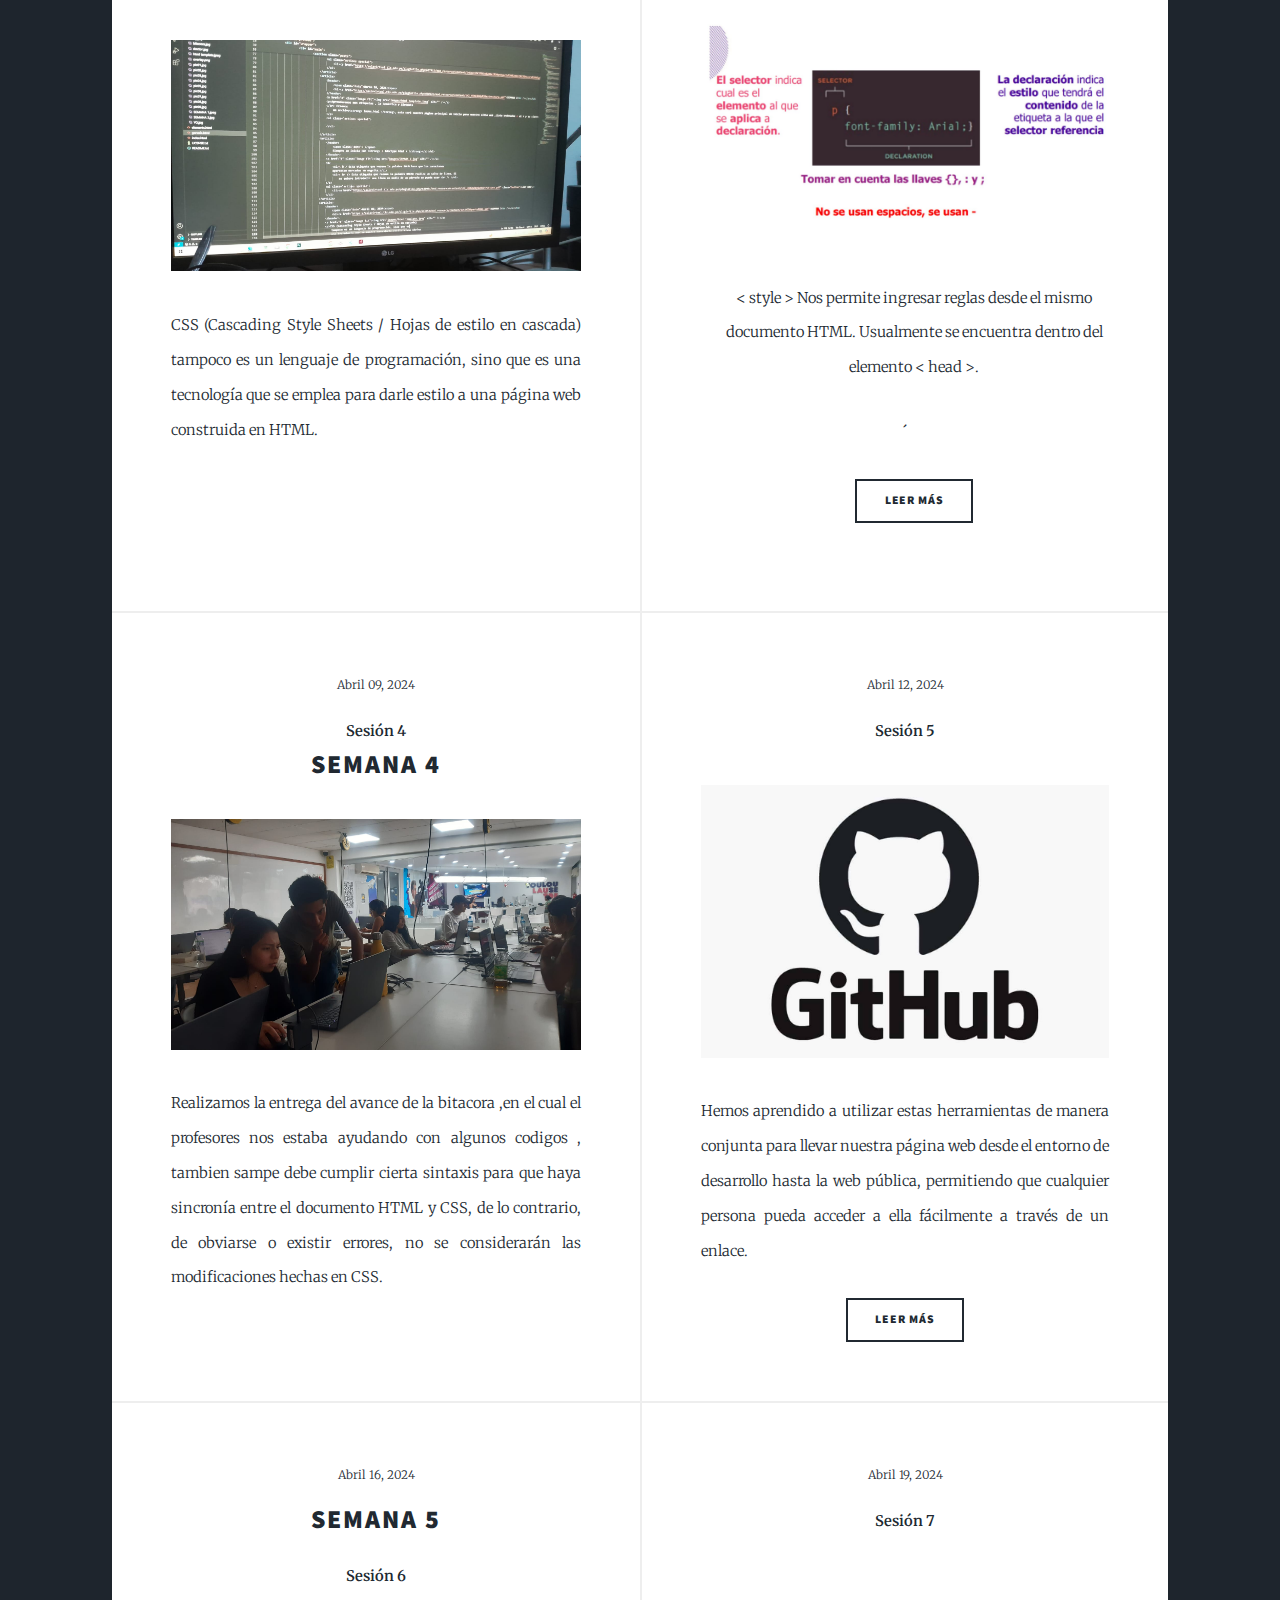
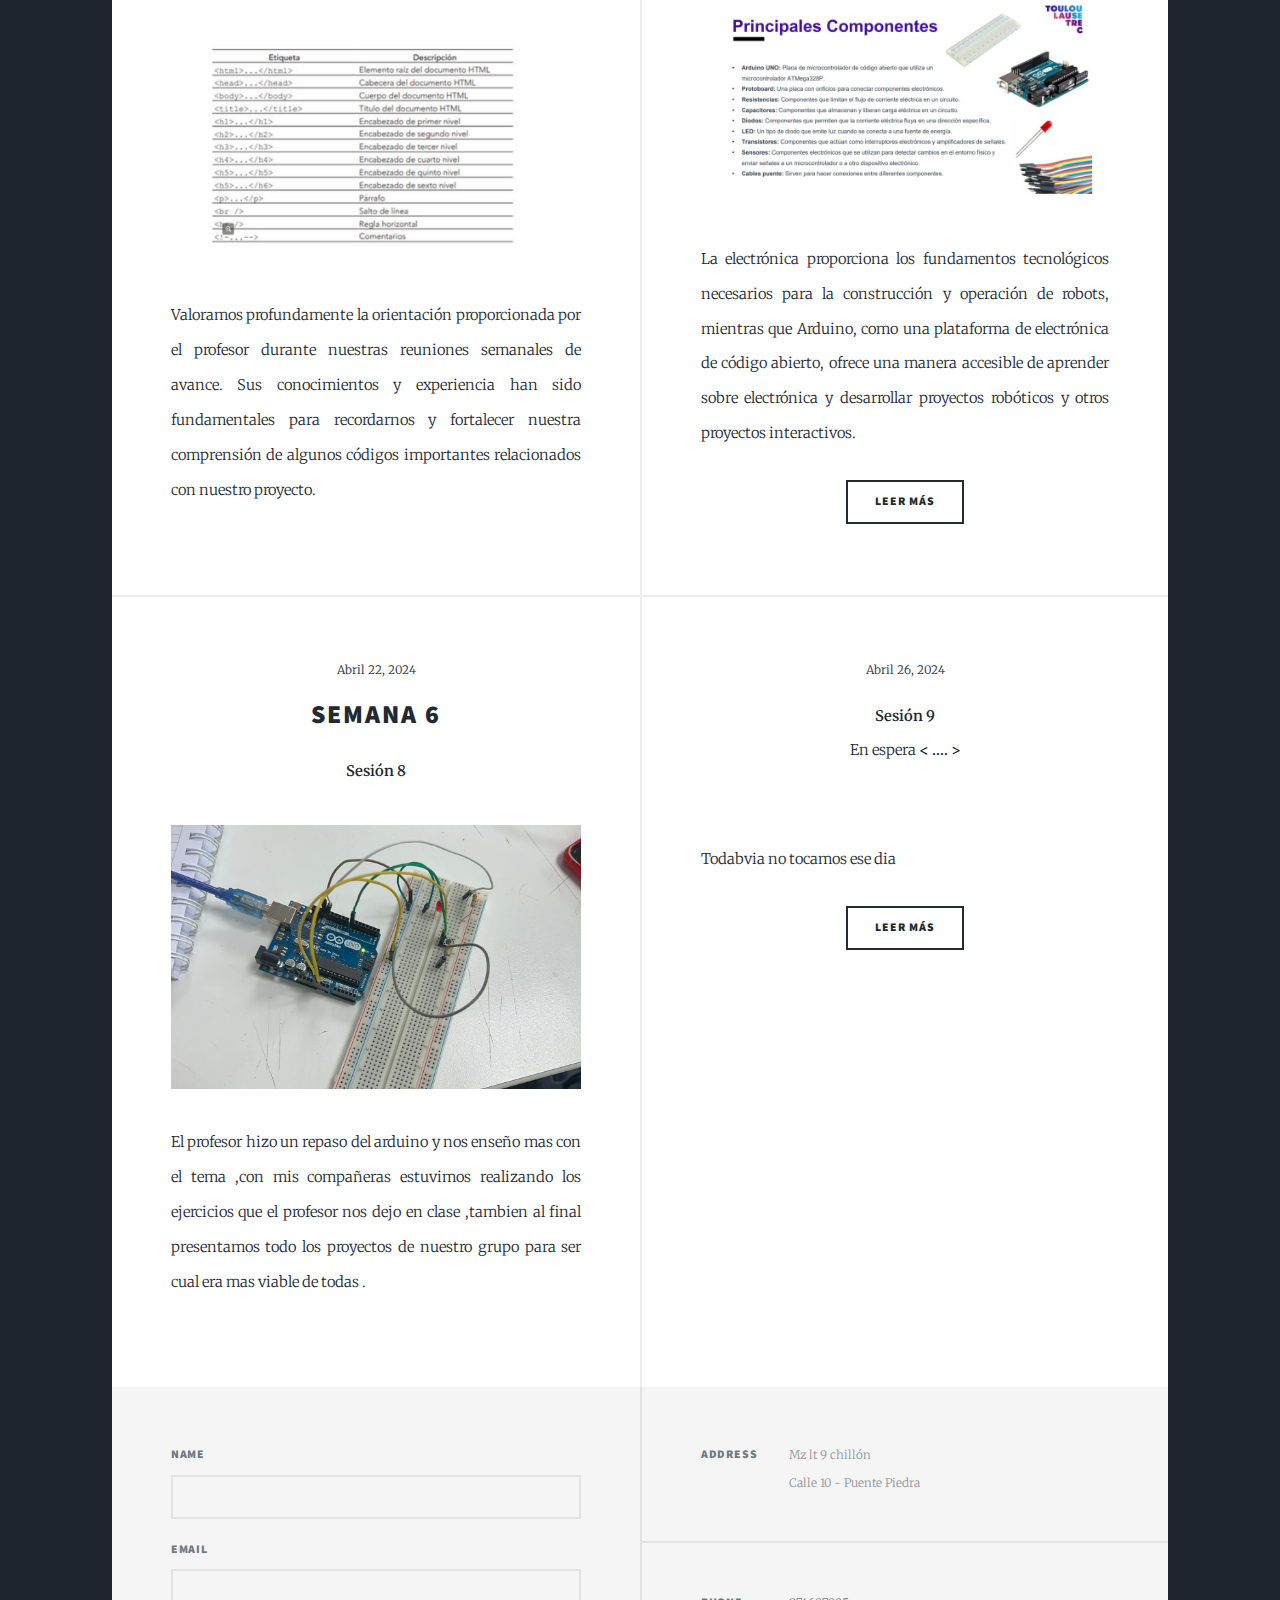
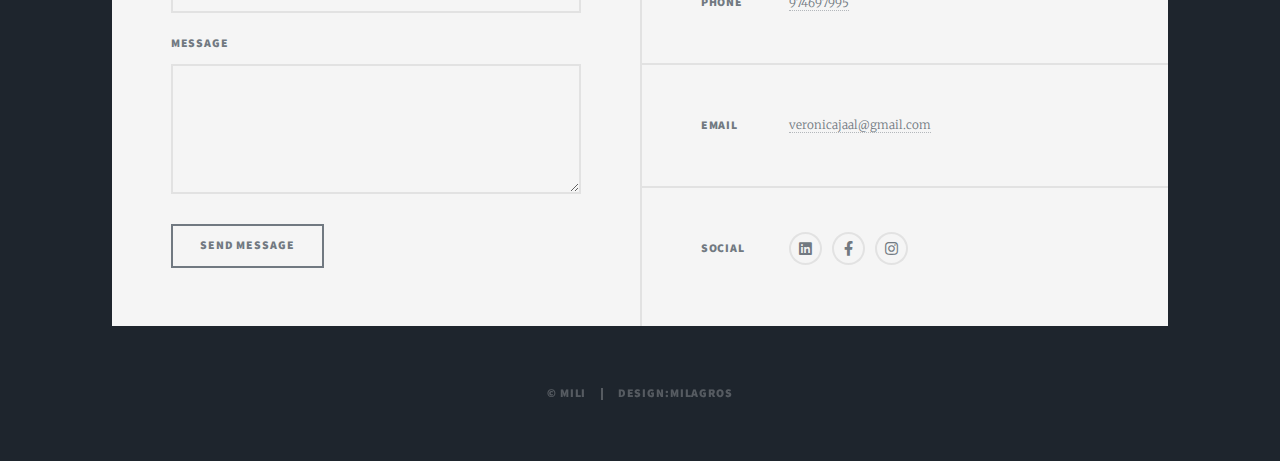
<file: generic.html>
<!DOCTYPE HTML>
<!--
	Massively by HTML5 UP
	html5up.net | @ajlkn
	Free for personal and commercial use under the CCA 3.0 license (html5up.net/license)
-->
<html>
	<head>
		<title>Bitacora Digital</title>
		<meta charset="utf-8" />
		<meta name="viewport" content="width=device-width, initial-scale=1, user-scalable=no" />
		<link rel="stylesheet" href="assets/css/main.css" />
		<noscript><link rel="stylesheet" href="assets/css/noscript.css" /></noscript>
	</head>
	<body class="is-preload">

		<!-- Wrapper -->
			<div id="wrapper">

				<!-- Header -->
					<header id="header">
						<a href="index.html" class="logo">Inicio</a>
					</header>

				<!-- Nav -->
					<nav id="nav">
						<ul class="links">
							<li><a href="index.html">Sobre mi</a></li>
							<li class="active"><a href="generic.html">Promedio 1</a></li>
							<li><a href="elements.html">Promedio 2</a></li>
						</ul>
						<ul class="icons">
							<li><a href="https://www.linkedin.com/in/milagros-jara-434727242/" class="icon brands alt fa-linkedin"><span class="label">linkedin</span></a></li>
									<li><a href="https://www.facebook.com/milagrosjaraalcantara" class="icon brands alt fa-facebook-f"><span class="label">Facebook</span></a></li>
									<li><a href="https://www.instagram.com/milagrosjara2002/" class="icon brands alt fa-instagram"><span class="label">Instagram</span></a></li>
					</nav>

				<!-- Main -->
					<div id="main">

						<!-- Post -->
							<section class="post">
								<header class="major">
									<span class="date">Marzo 18, 2024</span>
									<h1>BIENVENIDOS A <br />
										LABORATORIO 2</h1>
									<p>El curso que he diseñado te guiará en la creación de un plan de innovación que responda a los desafíos del emprendimiento 
										y la innovación empresarial, haciendo uso de diversas herramientas tecnológicas. Aprenderás a identificar oportunidades, 
										colaborar eficazmente y ejecutar estrategias innovadoras, con énfasis en la capacitación del equipo y la comunicación estratégica.</p>
								</header>
								<div class="image main"><img src="images/bitacora.jpg" alt="" /></div>
								<p>Gestionaremos nuestro progreso a lo largo del curso utilizando una bitácora digital donde registraremos nuestra experiencia en el laboratorio de innovación. Esta herramienta nos permitirá documentar nuestras reflexiones, aprendizajes y avances, facilitando la revisión y el seguimiento de nuestro desarrollo en la generación de soluciones innovadoras para los retos empresariales.</p>
							</section>
							<!-- Posts -->
							<section class="posts">
								<article>
									<header>
										<span class="date">Marzo 19, 2024</span>
										<h2><a href="https://aulavirtual.tls.edu.pe/pluginfile.php/627912/mod_resource/content/1/Gesti%C3%B3n%20del%20proyecto%20%28bit%C3%A1cora%20digital%29.pdf">SEMANA 1 <br /></a></h2>
									</header>
									<a href="#" class="image fit"><img src="images/SEMANA 1.jpeg" alt="" /></a>
									<p>El 19 de Marzo empezarón mis clases de Laboratorio 2 en Toulouse Lautrec con el profesor <strong>Jorman Leiru Llanos</strong>.
										 Este primer día aprendí sobre HTML y diferentes tipos de etiquetas para poder formar en base a estructura mi primera pagina web.
									</br> Creamos 
										un archivo<strong> index.html </strong>, esta será nuestra página principal de inicio para nuestro sitio web.
									</p>
									<ul class="actions special">
										
									</ul>
									
								</article>
								<article>
									<header>
										<span class="date"> </span>
										Siempre se inicia con <strong> < !doctype html > </strong></a></h2>
									</header>
									<a href="#" class="image fit"><img src="images/doctor.jpg" alt="" /></a>
									<p>Colocar Ctrl+s para guardar lo	modificado ,actualiza la página del template en el navegador para poder visualizar los cambios realizados en el código HTML.</p>
									<ul class="actions special">
										<li><a href="https://aulavirtual.tls.edu.pe/pluginfile.php/627912/mod_resource/content/1/Gesti%C3%B3n%20del%20proyecto%20%28bit%C3%A1cora%20digital%29.pdf" class="button">Leer más</a></li>
									</ul>
								</article>
								<article>
									<header>
										<span class="date">Marzo 26, 2024</span>
										<h2><a href="https://aulavirtual.tls.edu.pe/pluginfile.php/630031/mod_resource/content/1/2_HTML%20y%20estructura.pdf">SEMANA 2<br /></a></h2>
									</header>
									<a href="#" class="image fit"><img src="images/html template.jpeg" alt="" /></a>
									<p>Aprendaremos mas etiquetas , la Semántica y Sintáxis
									</br> Creamos 
										un archivo<strong> index.html </strong>, esta será nuestra página principal de inicio para nuestro sitio web ,Lista ordenadas < ul > y su cierre es < /ul > , Lista desordenadas < ol > y su cierre es < /ol > Agregar imagen < img src = "Demo .jpg"alt = "demo" > y tiene cierre Los vinculos "enlaces" < a href=" " > y su cierre es < /a >.
									</p>
									<ul class="actions special">
										
									</ul>
									
								</article>
								<article>
									<header>
										<span class="date"> </span>
										
										Siempre se inicia con <strong> < !doctype html > </strong></a></h2>
									</header>
									<a href="#" class="image fit"><img src="images/SEMANA 2.jpg" alt="" /></a>
									<p> 
										<ol>< b > Esta etiqueta que resume la palabra BOLD hace que los caracteres
										aparezcan marcados en negrita.</ol>
										<ol>< br /> Esta etiqueta que resume la palabra BREAK realiza un salto de linea. Si
											se quiere introducir una línea en medio de un párrafo se puede usar <br /> </ol>
									</p>
									<ul class="actions special">
										<li><a href="https://aulavirtual.tls.edu.pe/pluginfile.php/630031/mod_resource/content/1/2_HTML%20y%20estructura.pdf" class="button">Leer más</a></li>
									</ul>
								</article>
								<article>
									<header>
										<span class="date">Abril 02, 2024</span>
										
										<h2><a href="https://aulavirtual.tls.edu.pe/pluginfile.php/633354/mod_resource/content/1/CSS%20parte%201.pdf">SEMANA 3<br /></a></h2>
									</header>
									<a href="#" class="image fit"><img src="images/semana 3.jpeg" alt="" /></a>
									<p>CSS (Cascading Style Sheets / Hojas de estilo en cascada)
										tampoco es un lenguaje de programación, sino que es
										una tecnología que se emplea para darle estilo a una página
										web construida en HTML.
									</p>
									<ul class="actions special">
										
									</ul>
									
								</article>
								<article>
									<header>
										<span class="date"> </span>
										
										Siempre se inicia con <strong> < !doctype html > </strong></a></h2>
									</header>
									<a href="#" class="image fit"><img src="images/css.jpg" alt="" /></a>
									<p> 
										<ol>
											< style > Nos permite ingresar reglas desde el mismo documento HTML.
										Usualmente se encuentra dentro del elemento < head >.</ol>´
										<ol>
						
										             </p>
									<ul class="actions special">
										<li><a href="https://aulavirtual.tls.edu.pe/pluginfile.php/633354/mod_resource/content/1/CSS%20parte%201.pdf" class="button">Leer más</a></li>
									</ul>
								</article>
								<article>
									<header>
										<span class="date">Abril 09, 2024</span>
										<strong>Sesión 4</strong>
										<h2><a href="https://aulavirtual.tls.edu.pe/pluginfile.php/630031/mod_resource/content/1/2_HTML%20y%20estructura.pdf">SEMANA 4<br /></a></h2>
									</header>
									<a href="#" class="image fit"><img src="images/smna4.jpeg" alt="" /></a>
									<p>Realizamos la entrega del avance de la bitacora ,en el cual el profesores nos estaba ayudando con algunos codigos ,
										tambien sampe debe cumplir cierta sintaxis para que haya sincronía
										entre el documento HTML y CSS, de lo contrario, de
										obviarse o existir errores, no se considerarán las
										modificaciones hechas en CSS.
									</p>
									<ul class="actions special">
										
									</ul>
									
								</article>
								<article>
									<header>
										<span class="date">Abril 12, 2024 </span>
											<strong>Sesión 5</strong>
									</header>
									<a href="#" class="image fit"><img src="images/64e79ca5aff2fb7295bfddf9_github-que-es.jpg" alt="" /></a>
									<p> 
										Hemos aprendido a utilizar estas herramientas de manera conjunta para llevar nuestra página web 
										desde el entorno de desarrollo hasta la web pública, permitiendo que cualquier persona pueda acceder a ella fácilmente a través de un enlace. 
									
									</p>
									<ul class="actions special">
										<li><a href=https://aulavirtual.tls.edu.pe/pluginfile.php/633354/mod_resource/content/1/CSS%20parte%201.pdf" class="button">Leer más</a></li>
									</ul>
								</article>
								<article>
									<header>
										<span class="date">Abril 16, 2024</span>
										<h2><a href="https://aulavirtual.tls.edu.pe/mod/scorm/player.php?a=38172&currentorg=Semana_5_Laboratorio_de_innovaci%C3%B3n_ORG&scoid=76590&sesskey=IvaYMoXEbT&display=popup&mode=normal">SEMANA 5<br /></a></h2>
										<strong>Sesión 6</strong>
									</header>
									<a href="#" class="image fit"><img src="images/SEM5.jpg" alt="" /></a>
									<p>Valoramos profundamente la orientación proporcionada por el profesor durante nuestras reuniones semanales de avance. Sus conocimientos y experiencia han 
										sido fundamentales para recordarnos y fortalecer nuestra comprensión de algunos códigos importantes relacionados con nuestro proyecto.
									</p>
									<ul class="actions special">
										
									</ul>
									
								</article>
								<article>
									<header>
										<span class="date">Abril 19, 2024 </span>
											<strong>Sesión 7</strong>
									</header>
									<a href="#" class="image fit"><img src="images/ARDUINO 5.jpg" alt="" /></a>
									<p>La electrónica proporciona los fundamentos tecnológicos necesarios para la construcción y
										 operación de robots, mientras que Arduino, como una plataforma de electrónica de código abierto,
										  ofrece una manera accesible de aprender sobre electrónica y desarrollar proyectos robóticos y otros proyectos interactivos.
									</p>
									<ul class="actions special">
										<li><a href=https://aulavirtual.tls.edu.pe/pluginfile.php/652825/mod_resource/content/1/Sesi%C3%B3n%208%20-%20Electr%C3%B3nica%20B%C3%A1sica%20-Parte%201.pdf" class="button">Leer más</a></li>
									</ul>
								</article>
								<article>
									<header>
										<span class="date">Abril 22, 2024</span>
										<h2><a href="https://aulavirtual.tls.edu.pe/pluginfile.php/646933/mod_resource/content/2/seman6_principos-basicos-de-impresion-3d_material_complementario.pdf">SEMANA 6<br /></a></h2>
									<strong>Sesión 8</strong>
									</header>
									<a href="#" class="image fit"><img src="images/arduino.jpeg" alt="" /></a>
									<p>El profesor hizo un repaso del arduino y nos enseño mas con el tema ,con mis compañeras estuvimos 
										realizando los ejercicios que el profesor nos dejo en clase ,tambien al final presentamos todo los proyectos de nuestro grupo para ser cual era mas viable de todas .
									</p>
									<ul class="actions special">
										
									</ul>
									
								</article>
								<article>
									<header>
										<span class="date">Abril 26, 2024 </span>
										<strong>Sesión 9</strong>
									</br>En espera <strong> < .... > </strong></a></h2>
									</header>
									<a href="#" class="image fit"> </a>
									<p> 
										Todabvia no tocamos ese dia
									
									</p>
									<ul class="actions special">
										<li><a href=https://aulavirtual.tls.edu.pe/pluginfile.php/633354/mod_resource/content/1/CSS%20parte%201.pdf" class="button">Leer más</a></li>
									</ul>
								</article>
					</div>

				<!-- Footer -->
					<footer id="footer">
						<section>
							<form method="post" action="#">
								<div class="fields">
									<div class="field">
										<label for="name">Name</label>
										<input type="text" name="name" id="name" />
									</div>
									<div class="field">
										<label for="email">Email</label>
										<input type="text" name="email" id="email" />
									</div>
									<div class="field">
										<label for="message">Message</label>
										<textarea name="message" id="message" rows="3"></textarea>
									</div>
								</div>
								<ul class="actions">
									<li><input type="submit" value="Send Message" /></li>
								</ul>
							</form>
						</section>
						<section class="split contact">
							<section class="alt">
								<h3>Address</h3>
								<p>Mz lt 9 chillón<br />
								Calle 10 - Puente Piedra</p>
							</section>
							<section>
								<h3>Phone</h3>
								<p><a href="#">974697995</a></p>
							</section>
							<section>
								<h3>Email</h3>
								<p><a href="#">veronicajaal@gmail.com</a></p>
							</section>
							<section>
								<h3>Social</h3>
								<ul class="icons alt">
									<li><a href="https://www.linkedin.com/in/milagros-jara-434727242/" class="icon brands alt fa-linkedin"><span class="label">linkedin</span></a></li>
									<li><a href="https://www.facebook.com/milagrosjaraalcantara" class="icon brands alt fa-facebook-f"><span class="label">Facebook</span></a></li>
									<li><a href="https://www.instagram.com/milagrosjara2002/" class="icon brands alt fa-instagram"><span class="label">Instagram</span></a></li>
								</ul>
							</section>
						</section>
					</footer>

				<!-- Copyright -->
					<div id="copyright">
						<ul><li>&copy; Mili</li><li>Design:Milagros <a href=""></a></li></ul>
					</div>

			</div>

		<!-- Scripts -->
			<script src="assets/js/jquery.min.js"></script>
			<script src="assets/js/jquery.scrollex.min.js"></script>
			<script src="assets/js/jquery.scrolly.min.js"></script>
			<script src="assets/js/browser.min.js"></script>
			<script src="assets/js/breakpoints.min.js"></script>
			<script src="assets/js/util.js"></script>
			<script src="assets/js/main.js"></script>

	</body>
</html>
</file>
<file: assets/css/main.css>
@import url(fontawesome-all.min.css);
@import url("https://fonts.googleapis.com/css?family=Merriweather:300,700,300italic,700italic|Source+Sans+Pro:900");

/*
	Massively by HTML5 UP
	html5up.net | @ajlkn
	Free for personal and commercial use under the CCA 3.0 license (html5up.net/license)
*/

html, body, div, span, applet, object,
iframe, h1, h2, h3, h4, h5, h6, p, blockquote,
pre, a, abbr, acronym, address, big, cite,
code, del, dfn, em, img, ins, kbd, q, s, samp,
small, strike, strong, sub, sup, tt, var, b,
u, i, center, dl, dt, dd, ol, ul, li, fieldset,
form, label, legend, table, caption, tbody,
tfoot, thead, tr, th, td, article, aside,
canvas, details, embed, figure, figcaption,
footer, header, hgroup, menu, nav, output, ruby,
section, summary, time, mark, audio, video {
	margin: 0;
	padding: 0;
	border: 0;
	font-size: 100%;
	font: inherit;
	vertical-align: baseline;}

article, aside, details, figcaption, figure,
footer, header, hgroup, menu, nav, section {
	display: block;}

body {
	line-height: 1;
}

ol, ul {
	list-style: none;
}

blockquote, q {
	quotes: none;
}

	blockquote:before, blockquote:after, q:before, q:after {
		content: '';
		content: none;
	}

table {
	border-collapse: collapse;
	border-spacing: 0;
}

body {
	-webkit-text-size-adjust: none;
}

mark {
	background-color: transparent;
	color: inherit;
}

input::-moz-focus-inner {
	border: 0;
	padding: 0;
}

input, select, textarea {
	-moz-appearance: none;
	-webkit-appearance: none;
	-ms-appearance: none;
	appearance: none;
}

/* Basic */

	@-ms-viewport {
		width: device-width;
	}

	body {
		-ms-overflow-style: scrollbar;
	}

	@media screen and (max-width: 480px) {

		html, body {
			min-width: 320px;
		}

	}

	html {
		box-sizing: border-box;
	}

	*, *:before, *:after {
		box-sizing: inherit;
	}

	body {
		background-color: #1e252d;
	}

		body.is-preload *, body.is-preload *:before, body.is-preload *:after {
			-moz-animation: none !important;
			-webkit-animation: none !important;
			-ms-animation: none !important;
			animation: none !important;
			-moz-transition: none !important;
			-webkit-transition: none !important;
			-ms-transition: none !important;
			transition: none !important;
		}

/* Type */

	html {
		font-size: 16pt;
	}

		@media screen and (max-width: 1680px) {

			html {
				font-size: 12pt;
			}

		}

		@media screen and (max-width: 1280px) {

			html {
				font-size: 11pt;
			}

		}

		@media screen and (max-width: 360px) {

			html {
				font-size: 10pt;
			}

		}

	body {
		color: #212931;
	}

	body, input, select, textarea {
		font-family: "Merriweather", Georgia, serif;
		font-weight: 300;
		font-size: 1rem;
		line-height: 2.375;
	}

	a {
		-moz-transition: color 0.2s ease-in-out, background-color 0.2s ease-in-out, border-color 0.2s ease-in-out, box-shadow 0.2s ease-in-out;
		-webkit-transition: color 0.2s ease-in-out, background-color 0.2s ease-in-out, border-color 0.2s ease-in-out, box-shadow 0.2s ease-in-out;
		-ms-transition: color 0.2s ease-in-out, background-color 0.2s ease-in-out, border-color 0.2s ease-in-out, box-shadow 0.2s ease-in-out;
		transition: color 0.2s ease-in-out, background-color 0.2s ease-in-out, border-color 0.2s ease-in-out, box-shadow 0.2s ease-in-out;
		border-bottom: dotted 1px;
		text-decoration: none;
	}

		a:hover {
			border-bottom-color: transparent;
		}

	strong, b {
		font-weight: 600;
	}

	em, i {
		font-style: italic;
	}

	p {
		text-align: justify;
		margin: 0 0 2rem 0;
	}

	h1, h2, h3, h4, h5, h6 {
		font-family: "Source Sans Pro", Helvetica, sans-serif;
		font-weight: 900;
		line-height: 1.5;
		letter-spacing: 0.075em;
		text-transform: uppercase;
		margin: 0 0 1rem 0;
	}

		h1 a, h2 a, h3 a, h4 a, h5 a, h6 a {
			border-bottom: 0;
			color: inherit;
			text-decoration: none;
		}

	h1 {
		font-size: 4rem;
		line-height: 1.1;
		margin: 0 0 2rem 0;
	}

	h2 {
		font-size: 1.75rem;
		line-height: 1.3;
		margin: 0 0 1.5rem 0;
	}

	h3 {
		font-size: 1.25rem;
		margin: 0 0 1.5rem 0;
	}

	h4 {
		font-size: 1rem;
	}

	h5 {
		font-size: 0.9rem;
	}

	h6 {
		font-size: 0.8rem;
	}

	sub {
		font-size: 0.8rem;
		position: relative;
		top: 0.5rem;
	}

	sup {
		font-size: 0.8rem;
		position: relative;
		top: -0.5rem;
	}

	blockquote {
		border-left: solid 4px;
		font-style: italic;
		margin: 0 0 2rem 0;
		padding: 0.5rem 0 0.5rem 2rem;
	}

	code {
		border: solid 2px;
		font-family: "Courier New", monospace;
		font-size: 0.9rem;
		margin: 0 0.25rem;
		padding: 0.25rem 0.65rem;
	}

	pre {
		-webkit-overflow-scrolling: touch;
		font-family: "Courier New", monospace;
		font-size: 0.9rem;
		margin: 0 0 2rem 0;
	}

		pre code {
			display: block;
			line-height: 1.75;
			padding: 1rem 1.5rem;
			overflow-x: auto;
		}

	hr {
		border: 0;
		border-bottom: solid 2px;
		margin: 3rem 0;
	}

		hr.major {
			margin: 5rem 0;
		}

	.align-left {
		text-align: left;
	}

	.align-center {
		text-align: center;
	}

	.align-right {
		text-align: right;
	}

	input, select, textarea {
		color: #212931;
	}

	a {
		color: #212931;
		border-bottom-color: rgba(33, 41, 49, 0.5);
	}

		a:hover {
			border-bottom-color: transparent;
			color: #18bfef !important;
		}

	strong, b {
		color: #212931;
	}

	h1, h2, h3, h4, h5, h6 {
		color: #212931;
	}

	blockquote {
		border-left-color: #eeeeee;
	}

	code {
		background: rgba(220, 220, 220, 0.25);
		border-color: #eeeeee;
	}

	hr {
		border-bottom-color: #eeeeee;
	}

/* Row */

	.row {
		display: flex;
		flex-wrap: wrap;
		box-sizing: border-box;
		align-items: stretch;
	}

		.row > * {
			box-sizing: border-box;
		}

		.row.gtr-uniform > * > :last-child {
			margin-bottom: 0;
		}

		.row.aln-left {
			justify-content: flex-start;
		}

		.row.aln-center {
			justify-content: center;
		}

		.row.aln-right {
			justify-content: flex-end;
		}

		.row.aln-top {
			align-items: flex-start;
		}

		.row.aln-middle {
			align-items: center;
		}

		.row.aln-bottom {
			align-items: flex-end;
		}

		.row > .imp {
			order: -1;
		}

		.row > .col-1 {
			width: 8.33333%;
		}

		.row > .off-1 {
			margin-left: 8.33333%;
		}

		.row > .col-2 {
			width: 16.66667%;
		}

		.row > .off-2 {
			margin-left: 16.66667%;
		}

		.row > .col-3 {
			width: 25%;
		}

		.row > .off-3 {
			margin-left: 25%;
		}

		.row > .col-4 {
			width: 33.33333%;
		}

		.row > .off-4 {
			margin-left: 33.33333%;
		}

		.row > .col-5 {
			width: 41.66667%;
		}

		.row > .off-5 {
			margin-left: 41.66667%;
		}

		.row > .col-6 {
			width: 50%;
		}

		.row > .off-6 {
			margin-left: 50%;
		}

		.row > .col-7 {
			width: 58.33333%;
		}

		.row > .off-7 {
			margin-left: 58.33333%;
		}

		.row > .col-8 {
			width: 66.66667%;
		}

		.row > .off-8 {
			margin-left: 66.66667%;
		}

		.row > .col-9 {
			width: 75%;
		}

		.row > .off-9 {
			margin-left: 75%;
		}

		.row > .col-10 {
			width: 83.33333%;
		}

		.row > .off-10 {
			margin-left: 83.33333%;
		}

		.row > .col-11 {
			width: 91.66667%;
		}

		.row > .off-11 {
			margin-left: 91.66667%;
		}

		.row > .col-12 {
			width: 100%;
		}

		.row > .off-12 {
			margin-left: 100%;
		}

		.row.gtr-0 {
			margin-top: 0;
			margin-left: 0rem;
		}

			.row.gtr-0 > * {
				padding: 0 0 0 0rem;
			}

			.row.gtr-0.gtr-uniform {
				margin-top: 0rem;
			}

				.row.gtr-0.gtr-uniform > * {
					padding-top: 0rem;
				}

		.row.gtr-25 {
			margin-top: 0;
			margin-left: -0.375rem;
		}

			.row.gtr-25 > * {
				padding: 0 0 0 0.375rem;
			}

			.row.gtr-25.gtr-uniform {
				margin-top: -0.375rem;
			}

				.row.gtr-25.gtr-uniform > * {
					padding-top: 0.375rem;
				}

		.row.gtr-50 {
			margin-top: 0;
			margin-left: -0.75rem;
		}

			.row.gtr-50 > * {
				padding: 0 0 0 0.75rem;
			}

			.row.gtr-50.gtr-uniform {
				margin-top: -0.75rem;
			}

				.row.gtr-50.gtr-uniform > * {
					padding-top: 0.75rem;
				}

		.row {
			margin-top: 0;
			margin-left: -1.5rem;
		}

			.row > * {
				padding: 0 0 0 1.5rem;
			}

			.row.gtr-uniform {
				margin-top: -1.5rem;
			}

				.row.gtr-uniform > * {
					padding-top: 1.5rem;
				}

		.row.gtr-150 {
			margin-top: 0;
			margin-left: -2.25rem;
		}

			.row.gtr-150 > * {
				padding: 0 0 0 2.25rem;
			}

			.row.gtr-150.gtr-uniform {
				margin-top: -2.25rem;
			}

				.row.gtr-150.gtr-uniform > * {
					padding-top: 2.25rem;
				}

		.row.gtr-200 {
			margin-top: 0;
			margin-left: -3rem;
		}

			.row.gtr-200 > * {
				padding: 0 0 0 3rem;
			}

			.row.gtr-200.gtr-uniform {
				margin-top: -3rem;
			}

				.row.gtr-200.gtr-uniform > * {
					padding-top: 3rem;
				}

		@media screen and (max-width: 1680px) {

			.row {
				display: flex;
				flex-wrap: wrap;
				box-sizing: border-box;
				align-items: stretch;
			}

				.row > * {
					box-sizing: border-box;
				}

				.row.gtr-uniform > * > :last-child {
					margin-bottom: 0;
				}

				.row.aln-left {
					justify-content: flex-start;
				}

				.row.aln-center {
					justify-content: center;
				}

				.row.aln-right {
					justify-content: flex-end;
				}

				.row.aln-top {
					align-items: flex-start;
				}

				.row.aln-middle {
					align-items: center;
				}

				.row.aln-bottom {
					align-items: flex-end;
				}

				.row > .imp-xlarge {
					order: -1;
				}

				.row > .col-1-xlarge {
					width: 8.33333%;
				}

				.row > .off-1-xlarge {
					margin-left: 8.33333%;
				}

				.row > .col-2-xlarge {
					width: 16.66667%;
				}

				.row > .off-2-xlarge {
					margin-left: 16.66667%;
				}

				.row > .col-3-xlarge {
					width: 25%;
				}

				.row > .off-3-xlarge {
					margin-left: 25%;
				}

				.row > .col-4-xlarge {
					width: 33.33333%;
				}

				.row > .off-4-xlarge {
					margin-left: 33.33333%;
				}

				.row > .col-5-xlarge {
					width: 41.66667%;
				}

				.row > .off-5-xlarge {
					margin-left: 41.66667%;
				}

				.row > .col-6-xlarge {
					width: 50%;
				}

				.row > .off-6-xlarge {
					margin-left: 50%;
				}

				.row > .col-7-xlarge {
					width: 58.33333%;
				}

				.row > .off-7-xlarge {
					margin-left: 58.33333%;
				}

				.row > .col-8-xlarge {
					width: 66.66667%;
				}

				.row > .off-8-xlarge {
					margin-left: 66.66667%;
				}

				.row > .col-9-xlarge {
					width: 75%;
				}

				.row > .off-9-xlarge {
					margin-left: 75%;
				}

				.row > .col-10-xlarge {
					width: 83.33333%;
				}

				.row > .off-10-xlarge {
					margin-left: 83.33333%;
				}

				.row > .col-11-xlarge {
					width: 91.66667%;
				}

				.row > .off-11-xlarge {
					margin-left: 91.66667%;
				}

				.row > .col-12-xlarge {
					width: 100%;
				}

				.row > .off-12-xlarge {
					margin-left: 100%;
				}

				.row.gtr-0 {
					margin-top: 0;
					margin-left: 0rem;
				}

					.row.gtr-0 > * {
						padding: 0 0 0 0rem;
					}

					.row.gtr-0.gtr-uniform {
						margin-top: 0rem;
					}

						.row.gtr-0.gtr-uniform > * {
							padding-top: 0rem;
						}

				.row.gtr-25 {
					margin-top: 0;
					margin-left: -0.375rem;
				}

					.row.gtr-25 > * {
						padding: 0 0 0 0.375rem;
					}

					.row.gtr-25.gtr-uniform {
						margin-top: -0.375rem;
					}

						.row.gtr-25.gtr-uniform > * {
							padding-top: 0.375rem;
						}

				.row.gtr-50 {
					margin-top: 0;
					margin-left: -0.75rem;
				}

					.row.gtr-50 > * {
						padding: 0 0 0 0.75rem;
					}

					.row.gtr-50.gtr-uniform {
						margin-top: -0.75rem;
					}

						.row.gtr-50.gtr-uniform > * {
							padding-top: 0.75rem;
						}

				.row {
					margin-top: 0;
					margin-left: -1.5rem;
				}

					.row > * {
						padding: 0 0 0 1.5rem;
					}

					.row.gtr-uniform {
						margin-top: -1.5rem;
					}

						.row.gtr-uniform > * {
							padding-top: 1.5rem;
						}

				.row.gtr-150 {
					margin-top: 0;
					margin-left: -2.25rem;
				}

					.row.gtr-150 > * {
						padding: 0 0 0 2.25rem;
					}

					.row.gtr-150.gtr-uniform {
						margin-top: -2.25rem;
					}

						.row.gtr-150.gtr-uniform > * {
							padding-top: 2.25rem;
						}

				.row.gtr-200 {
					margin-top: 0;
					margin-left: -3rem;
				}

					.row.gtr-200 > * {
						padding: 0 0 0 3rem;
					}

					.row.gtr-200.gtr-uniform {
						margin-top: -3rem;
					}

						.row.gtr-200.gtr-uniform > * {
							padding-top: 3rem;
						}

		}

		@media screen and (max-width: 1280px) {

			.row {
				display: flex;
				flex-wrap: wrap;
				box-sizing: border-box;
				align-items: stretch;
			}

				.row > * {
					box-sizing: border-box;
				}

				.row.gtr-uniform > * > :last-child {
					margin-bottom: 0;
				}

				.row.aln-left {
					justify-content: flex-start;
				}

				.row.aln-center {
					justify-content: center;
				}

				.row.aln-right {
					justify-content: flex-end;
				}

				.row.aln-top {
					align-items: flex-start;
				}

				.row.aln-middle {
					align-items: center;
				}

				.row.aln-bottom {
					align-items: flex-end;
				}

				.row > .imp-large {
					order: -1;
				}

				.row > .col-1-large {
					width: 8.33333%;
				}

				.row > .off-1-large {
					margin-left: 8.33333%;
				}

				.row > .col-2-large {
					width: 16.66667%;
				}

				.row > .off-2-large {
					margin-left: 16.66667%;
				}

				.row > .col-3-large {
					width: 25%;
				}

				.row > .off-3-large {
					margin-left: 25%;
				}

				.row > .col-4-large {
					width: 33.33333%;
				}

				.row > .off-4-large {
					margin-left: 33.33333%;
				}

				.row > .col-5-large {
					width: 41.66667%;
				}

				.row > .off-5-large {
					margin-left: 41.66667%;
				}

				.row > .col-6-large {
					width: 50%;
				}

				.row > .off-6-large {
					margin-left: 50%;
				}

				.row > .col-7-large {
					width: 58.33333%;
				}

				.row > .off-7-large {
					margin-left: 58.33333%;
				}

				.row > .col-8-large {
					width: 66.66667%;
				}

				.row > .off-8-large {
					margin-left: 66.66667%;
				}

				.row > .col-9-large {
					width: 75%;
				}

				.row > .off-9-large {
					margin-left: 75%;
				}

				.row > .col-10-large {
					width: 83.33333%;
				}

				.row > .off-10-large {
					margin-left: 83.33333%;
				}

				.row > .col-11-large {
					width: 91.66667%;
				}

				.row > .off-11-large {
					margin-left: 91.66667%;
				}

				.row > .col-12-large {
					width: 100%;
				}

				.row > .off-12-large {
					margin-left: 100%;
				}

				.row.gtr-0 {
					margin-top: 0;
					margin-left: 0rem;
				}

					.row.gtr-0 > * {
						padding: 0 0 0 0rem;
					}

					.row.gtr-0.gtr-uniform {
						margin-top: 0rem;
					}

						.row.gtr-0.gtr-uniform > * {
							padding-top: 0rem;
						}

				.row.gtr-25 {
					margin-top: 0;
					margin-left: -0.375rem;
				}

					.row.gtr-25 > * {
						padding: 0 0 0 0.375rem;
					}

					.row.gtr-25.gtr-uniform {
						margin-top: -0.375rem;
					}

						.row.gtr-25.gtr-uniform > * {
							padding-top: 0.375rem;
						}

				.row.gtr-50 {
					margin-top: 0;
					margin-left: -0.75rem;
				}

					.row.gtr-50 > * {
						padding: 0 0 0 0.75rem;
					}

					.row.gtr-50.gtr-uniform {
						margin-top: -0.75rem;
					}

						.row.gtr-50.gtr-uniform > * {
							padding-top: 0.75rem;
						}

				.row {
					margin-top: 0;
					margin-left: -1.5rem;
				}

					.row > * {
						padding: 0 0 0 1.5rem;
					}

					.row.gtr-uniform {
						margin-top: -1.5rem;
					}

						.row.gtr-uniform > * {
							padding-top: 1.5rem;
						}

				.row.gtr-150 {
					margin-top: 0;
					margin-left: -2.25rem;
				}

					.row.gtr-150 > * {
						padding: 0 0 0 2.25rem;
					}

					.row.gtr-150.gtr-uniform {
						margin-top: -2.25rem;
					}

						.row.gtr-150.gtr-uniform > * {
							padding-top: 2.25rem;
						}

				.row.gtr-200 {
					margin-top: 0;
					margin-left: -3rem;
				}

					.row.gtr-200 > * {
						padding: 0 0 0 3rem;
					}

					.row.gtr-200.gtr-uniform {
						margin-top: -3rem;
					}

						.row.gtr-200.gtr-uniform > * {
							padding-top: 3rem;
						}

		}

		@media screen and (max-width: 980px) {

			.row {
				display: flex;
				flex-wrap: wrap;
				box-sizing: border-box;
				align-items: stretch;
			}

				.row > * {
					box-sizing: border-box;
				}

				.row.gtr-uniform > * > :last-child {
					margin-bottom: 0;
				}

				.row.aln-left {
					justify-content: flex-start;
				}

				.row.aln-center {
					justify-content: center;
				}

				.row.aln-right {
					justify-content: flex-end;
				}

				.row.aln-top {
					align-items: flex-start;
				}

				.row.aln-middle {
					align-items: center;
				}

				.row.aln-bottom {
					align-items: flex-end;
				}

				.row > .imp-medium {
					order: -1;
				}

				.row > .col-1-medium {
					width: 8.33333%;
				}

				.row > .off-1-medium {
					margin-left: 8.33333%;
				}

				.row > .col-2-medium {
					width: 16.66667%;
				}

				.row > .off-2-medium {
					margin-left: 16.66667%;
				}

				.row > .col-3-medium {
					width: 25%;
				}

				.row > .off-3-medium {
					margin-left: 25%;
				}

				.row > .col-4-medium {
					width: 33.33333%;
				}

				.row > .off-4-medium {
					margin-left: 33.33333%;
				}

				.row > .col-5-medium {
					width: 41.66667%;
				}

				.row > .off-5-medium {
					margin-left: 41.66667%;
				}

				.row > .col-6-medium {
					width: 50%;
				}

				.row > .off-6-medium {
					margin-left: 50%;
				}

				.row > .col-7-medium {
					width: 58.33333%;
				}

				.row > .off-7-medium {
					margin-left: 58.33333%;
				}

				.row > .col-8-medium {
					width: 66.66667%;
				}

				.row > .off-8-medium {
					margin-left: 66.66667%;
				}

				.row > .col-9-medium {
					width: 75%;
				}

				.row > .off-9-medium {
					margin-left: 75%;
				}

				.row > .col-10-medium {
					width: 83.33333%;
				}

				.row > .off-10-medium {
					margin-left: 83.33333%;
				}

				.row > .col-11-medium {
					width: 91.66667%;
				}

				.row > .off-11-medium {
					margin-left: 91.66667%;
				}

				.row > .col-12-medium {
					width: 100%;
				}

				.row > .off-12-medium {
					margin-left: 100%;
				}

				.row.gtr-0 {
					margin-top: 0;
					margin-left: 0rem;
				}

					.row.gtr-0 > * {
						padding: 0 0 0 0rem;
					}

					.row.gtr-0.gtr-uniform {
						margin-top: 0rem;
					}

						.row.gtr-0.gtr-uniform > * {
							padding-top: 0rem;
						}

				.row.gtr-25 {
					margin-top: 0;
					margin-left: -0.375rem;
				}

					.row.gtr-25 > * {
						padding: 0 0 0 0.375rem;
					}

					.row.gtr-25.gtr-uniform {
						margin-top: -0.375rem;
					}

						.row.gtr-25.gtr-uniform > * {
							padding-top: 0.375rem;
						}

				.row.gtr-50 {
					margin-top: 0;
					margin-left: -0.75rem;
				}

					.row.gtr-50 > * {
						padding: 0 0 0 0.75rem;
					}

					.row.gtr-50.gtr-uniform {
						margin-top: -0.75rem;
					}

						.row.gtr-50.gtr-uniform > * {
							padding-top: 0.75rem;
						}

				.row {
					margin-top: 0;
					margin-left: -1.5rem;
				}

					.row > * {
						padding: 0 0 0 1.5rem;
					}

					.row.gtr-uniform {
						margin-top: -1.5rem;
					}

						.row.gtr-uniform > * {
							padding-top: 1.5rem;
						}

				.row.gtr-150 {
					margin-top: 0;
					margin-left: -2.25rem;
				}

					.row.gtr-150 > * {
						padding: 0 0 0 2.25rem;
					}

					.row.gtr-150.gtr-uniform {
						margin-top: -2.25rem;
					}

						.row.gtr-150.gtr-uniform > * {
							padding-top: 2.25rem;
						}

				.row.gtr-200 {
					margin-top: 0;
					margin-left: -3rem;
				}

					.row.gtr-200 > * {
						padding: 0 0 0 3rem;
					}

					.row.gtr-200.gtr-uniform {
						margin-top: -3rem;
					}

						.row.gtr-200.gtr-uniform > * {
							padding-top: 3rem;
						}

		}

		@media screen and (max-width: 736px) {

			.row {
				display: flex;
				flex-wrap: wrap;
				box-sizing: border-box;
				align-items: stretch;
			}

				.row > * {
					box-sizing: border-box;
				}

				.row.gtr-uniform > * > :last-child {
					margin-bottom: 0;
				}

				.row.aln-left {
					justify-content: flex-start;
				}

				.row.aln-center {
					justify-content: center;
				}

				.row.aln-right {
					justify-content: flex-end;
				}

				.row.aln-top {
					align-items: flex-start;
				}

				.row.aln-middle {
					align-items: center;
				}

				.row.aln-bottom {
					align-items: flex-end;
				}

				.row > .imp-small {
					order: -1;
				}

				.row > .col-1-small {
					width: 8.33333%;
				}

				.row > .off-1-small {
					margin-left: 8.33333%;
				}

				.row > .col-2-small {
					width: 16.66667%;
				}

				.row > .off-2-small {
					margin-left: 16.66667%;
				}

				.row > .col-3-small {
					width: 25%;
				}

				.row > .off-3-small {
					margin-left: 25%;
				}

				.row > .col-4-small {
					width: 33.33333%;
				}

				.row > .off-4-small {
					margin-left: 33.33333%;
				}

				.row > .col-5-small {
					width: 41.66667%;
				}

				.row > .off-5-small {
					margin-left: 41.66667%;
				}

				.row > .col-6-small {
					width: 50%;
				}

				.row > .off-6-small {
					margin-left: 50%;
				}

				.row > .col-7-small {
					width: 58.33333%;
				}

				.row > .off-7-small {
					margin-left: 58.33333%;
				}

				.row > .col-8-small {
					width: 66.66667%;
				}

				.row > .off-8-small {
					margin-left: 66.66667%;
				}

				.row > .col-9-small {
					width: 75%;
				}

				.row > .off-9-small {
					margin-left: 75%;
				}

				.row > .col-10-small {
					width: 83.33333%;
				}

				.row > .off-10-small {
					margin-left: 83.33333%;
				}

				.row > .col-11-small {
					width: 91.66667%;
				}

				.row > .off-11-small {
					margin-left: 91.66667%;
				}

				.row > .col-12-small {
					width: 100%;
				}

				.row > .off-12-small {
					margin-left: 100%;
				}

				.row.gtr-0 {
					margin-top: 0;
					margin-left: 0rem;
				}

					.row.gtr-0 > * {
						padding: 0 0 0 0rem;
					}

					.row.gtr-0.gtr-uniform {
						margin-top: 0rem;
					}

						.row.gtr-0.gtr-uniform > * {
							padding-top: 0rem;
						}

				.row.gtr-25 {
					margin-top: 0;
					margin-left: -0.375rem;
				}

					.row.gtr-25 > * {
						padding: 0 0 0 0.375rem;
					}

					.row.gtr-25.gtr-uniform {
						margin-top: -0.375rem;
					}

						.row.gtr-25.gtr-uniform > * {
							padding-top: 0.375rem;
						}

				.row.gtr-50 {
					margin-top: 0;
					margin-left: -0.75rem;
				}

					.row.gtr-50 > * {
						padding: 0 0 0 0.75rem;
					}

					.row.gtr-50.gtr-uniform {
						margin-top: -0.75rem;
					}

						.row.gtr-50.gtr-uniform > * {
							padding-top: 0.75rem;
						}

				.row {
					margin-top: 0;
					margin-left: -1.5rem;
				}

					.row > * {
						padding: 0 0 0 1.5rem;
					}

					.row.gtr-uniform {
						margin-top: -1.5rem;
					}

						.row.gtr-uniform > * {
							padding-top: 1.5rem;
						}

				.row.gtr-150 {
					margin-top: 0;
					margin-left: -2.25rem;
				}

					.row.gtr-150 > * {
						padding: 0 0 0 2.25rem;
					}

					.row.gtr-150.gtr-uniform {
						margin-top: -2.25rem;
					}

						.row.gtr-150.gtr-uniform > * {
							padding-top: 2.25rem;
						}

				.row.gtr-200 {
					margin-top: 0;
					margin-left: -3rem;
				}

					.row.gtr-200 > * {
						padding: 0 0 0 3rem;
					}

					.row.gtr-200.gtr-uniform {
						margin-top: -3rem;
					}

						.row.gtr-200.gtr-uniform > * {
							padding-top: 3rem;
						}

		}

		@media screen and (max-width: 480px) {

			.row {
				display: flex;
				flex-wrap: wrap;
				box-sizing: border-box;
				align-items: stretch;
			}

				.row > * {
					box-sizing: border-box;
				}

				.row.gtr-uniform > * > :last-child {
					margin-bottom: 0;
				}

				.row.aln-left {
					justify-content: flex-start;
				}

				.row.aln-center {
					justify-content: center;
				}

				.row.aln-right {
					justify-content: flex-end;
				}

				.row.aln-top {
					align-items: flex-start;
				}

				.row.aln-middle {
					align-items: center;
				}

				.row.aln-bottom {
					align-items: flex-end;
				}

				.row > .imp-xsmall {
					order: -1;
				}

				.row > .col-1-xsmall {
					width: 8.33333%;
				}

				.row > .off-1-xsmall {
					margin-left: 8.33333%;
				}

				.row > .col-2-xsmall {
					width: 16.66667%;
				}

				.row > .off-2-xsmall {
					margin-left: 16.66667%;
				}

				.row > .col-3-xsmall {
					width: 25%;
				}

				.row > .off-3-xsmall {
					margin-left: 25%;
				}

				.row > .col-4-xsmall {
					width: 33.33333%;
				}

				.row > .off-4-xsmall {
					margin-left: 33.33333%;
				}

				.row > .col-5-xsmall {
					width: 41.66667%;
				}

				.row > .off-5-xsmall {
					margin-left: 41.66667%;
				}

				.row > .col-6-xsmall {
					width: 50%;
				}

				.row > .off-6-xsmall {
					margin-left: 50%;
				}

				.row > .col-7-xsmall {
					width: 58.33333%;
				}

				.row > .off-7-xsmall {
					margin-left: 58.33333%;
				}

				.row > .col-8-xsmall {
					width: 66.66667%;
				}

				.row > .off-8-xsmall {
					margin-left: 66.66667%;
				}

				.row > .col-9-xsmall {
					width: 75%;
				}

				.row > .off-9-xsmall {
					margin-left: 75%;
				}

				.row > .col-10-xsmall {
					width: 83.33333%;
				}

				.row > .off-10-xsmall {
					margin-left: 83.33333%;
				}

				.row > .col-11-xsmall {
					width: 91.66667%;
				}

				.row > .off-11-xsmall {
					margin-left: 91.66667%;
				}

				.row > .col-12-xsmall {
					width: 100%;
				}

				.row > .off-12-xsmall {
					margin-left: 100%;
				}

				.row.gtr-0 {
					margin-top: 0;
					margin-left: 0rem;
				}

					.row.gtr-0 > * {
						padding: 0 0 0 0rem;
					}

					.row.gtr-0.gtr-uniform {
						margin-top: 0rem;
					}

						.row.gtr-0.gtr-uniform > * {
							padding-top: 0rem;
						}

				.row.gtr-25 {
					margin-top: 0;
					margin-left: -0.375rem;
				}

					.row.gtr-25 > * {
						padding: 0 0 0 0.375rem;
					}

					.row.gtr-25.gtr-uniform {
						margin-top: -0.375rem;
					}

						.row.gtr-25.gtr-uniform > * {
							padding-top: 0.375rem;
						}

				.row.gtr-50 {
					margin-top: 0;
					margin-left: -0.75rem;
				}

					.row.gtr-50 > * {
						padding: 0 0 0 0.75rem;
					}

					.row.gtr-50.gtr-uniform {
						margin-top: -0.75rem;
					}

						.row.gtr-50.gtr-uniform > * {
							padding-top: 0.75rem;
						}

				.row {
					margin-top: 0;
					margin-left: -1.5rem;
				}

					.row > * {
						padding: 0 0 0 1.5rem;
					}

					.row.gtr-uniform {
						margin-top: -1.5rem;
					}

						.row.gtr-uniform > * {
							padding-top: 1.5rem;
						}

				.row.gtr-150 {
					margin-top: 0;
					margin-left: -2.25rem;
				}

					.row.gtr-150 > * {
						padding: 0 0 0 2.25rem;
					}

					.row.gtr-150.gtr-uniform {
						margin-top: -2.25rem;
					}

						.row.gtr-150.gtr-uniform > * {
							padding-top: 2.25rem;
						}

				.row.gtr-200 {
					margin-top: 0;
					margin-left: -3rem;
				}

					.row.gtr-200 > * {
						padding: 0 0 0 3rem;
					}

					.row.gtr-200.gtr-uniform {
						margin-top: -3rem;
					}

						.row.gtr-200.gtr-uniform > * {
							padding-top: 3rem;
						}

		}

		@media screen and (max-width: 360px) {

			.row {
				display: flex;
				flex-wrap: wrap;
				box-sizing: border-box;
				align-items: stretch;
			}

				.row > * {
					box-sizing: border-box;
				}

				.row.gtr-uniform > * > :last-child {
					margin-bottom: 0;
				}

				.row.aln-left {
					justify-content: flex-start;
				}

				.row.aln-center {
					justify-content: center;
				}

				.row.aln-right {
					justify-content: flex-end;
				}

				.row.aln-top {
					align-items: flex-start;
				}

				.row.aln-middle {
					align-items: center;
				}

				.row.aln-bottom {
					align-items: flex-end;
				}

				.row > .imp-xxsmall {
					order: -1;
				}

				.row > .col-1-xxsmall {
					width: 8.33333%;
				}

				.row > .off-1-xxsmall {
					margin-left: 8.33333%;
				}

				.row > .col-2-xxsmall {
					width: 16.66667%;
				}

				.row > .off-2-xxsmall {
					margin-left: 16.66667%;
				}

				.row > .col-3-xxsmall {
					width: 25%;
				}

				.row > .off-3-xxsmall {
					margin-left: 25%;
				}

				.row > .col-4-xxsmall {
					width: 33.33333%;
				}

				.row > .off-4-xxsmall {
					margin-left: 33.33333%;
				}

				.row > .col-5-xxsmall {
					width: 41.66667%;
				}

				.row > .off-5-xxsmall {
					margin-left: 41.66667%;
				}

				.row > .col-6-xxsmall {
					width: 50%;
				}

				.row > .off-6-xxsmall {
					margin-left: 50%;
				}

				.row > .col-7-xxsmall {
					width: 58.33333%;
				}

				.row > .off-7-xxsmall {
					margin-left: 58.33333%;
				}

				.row > .col-8-xxsmall {
					width: 66.66667%;
				}

				.row > .off-8-xxsmall {
					margin-left: 66.66667%;
				}

				.row > .col-9-xxsmall {
					width: 75%;
				}

				.row > .off-9-xxsmall {
					margin-left: 75%;
				}

				.row > .col-10-xxsmall {
					width: 83.33333%;
				}

				.row > .off-10-xxsmall {
					margin-left: 83.33333%;
				}

				.row > .col-11-xxsmall {
					width: 91.66667%;
				}

				.row > .off-11-xxsmall {
					margin-left: 91.66667%;
				}

				.row > .col-12-xxsmall {
					width: 100%;
				}

				.row > .off-12-xxsmall {
					margin-left: 100%;
				}

				.row.gtr-0 {
					margin-top: 0;
					margin-left: 0rem;
				}

					.row.gtr-0 > * {
						padding: 0 0 0 0rem;
					}

					.row.gtr-0.gtr-uniform {
						margin-top: 0rem;
					}

						.row.gtr-0.gtr-uniform > * {
							padding-top: 0rem;
						}

				.row.gtr-25 {
					margin-top: 0;
					margin-left: -0.375rem;
				}

					.row.gtr-25 > * {
						padding: 0 0 0 0.375rem;
					}

					.row.gtr-25.gtr-uniform {
						margin-top: -0.375rem;
					}

						.row.gtr-25.gtr-uniform > * {
							padding-top: 0.375rem;
						}

				.row.gtr-50 {
					margin-top: 0;
					margin-left: -0.75rem;
				}

					.row.gtr-50 > * {
						padding: 0 0 0 0.75rem;
					}

					.row.gtr-50.gtr-uniform {
						margin-top: -0.75rem;
					}

						.row.gtr-50.gtr-uniform > * {
							padding-top: 0.75rem;
						}

				.row {
					margin-top: 0;
					margin-left: -1.5rem;
				}

					.row > * {
						padding: 0 0 0 1.5rem;
					}

					.row.gtr-uniform {
						margin-top: -1.5rem;
					}

						.row.gtr-uniform > * {
							padding-top: 1.5rem;
						}

				.row.gtr-150 {
					margin-top: 0;
					margin-left: -2.25rem;
				}

					.row.gtr-150 > * {
						padding: 0 0 0 2.25rem;
					}

					.row.gtr-150.gtr-uniform {
						margin-top: -2.25rem;
					}

						.row.gtr-150.gtr-uniform > * {
							padding-top: 2.25rem;
						}

				.row.gtr-200 {
					margin-top: 0;
					margin-left: -3rem;
				}

					.row.gtr-200 > * {
						padding: 0 0 0 3rem;
					}

					.row.gtr-200.gtr-uniform {
						margin-top: -3rem;
					}

						.row.gtr-200.gtr-uniform > * {
							padding-top: 3rem;
						}

		}

/* Box */

	.box {
		border: solid 2px;
		margin-bottom: 2rem;
		padding: 1.5rem;
	}

		.box > :last-child,
		.box > :last-child > :last-child,
		.box > :last-child > :last-child > :last-child {
			margin-bottom: 0;
		}

		.box.alt {
			border: 0;
			border-radius: 0;
			padding: 0;
		}

	.box {
		border-color: #eeeeee;
	}

/* Button */

	input[type="submit"],
	input[type="reset"],
	input[type="button"],
	button,
	.button {
		-moz-appearance: none;
		-webkit-appearance: none;
		-ms-appearance: none;
		appearance: none;
		-moz-transition: background-color 0.2s ease-in-out, box-shadow 0.2s ease-in-out, color 0.2s ease-in-out;
		-webkit-transition: background-color 0.2s ease-in-out, box-shadow 0.2s ease-in-out, color 0.2s ease-in-out;
		-ms-transition: background-color 0.2s ease-in-out, box-shadow 0.2s ease-in-out, color 0.2s ease-in-out;
		transition: background-color 0.2s ease-in-out, box-shadow 0.2s ease-in-out, color 0.2s ease-in-out;
		border: 0;
		border-radius: 0;
		cursor: pointer;
		display: inline-block;
		font-family: "Source Sans Pro", Helvetica, sans-serif;
		font-size: 0.8rem;
		font-weight: 900;
		letter-spacing: 0.075em;
		height: 3rem;
		line-height: 3rem;
		padding: 0 2rem;
		text-align: center;
		text-decoration: none;
		text-transform: uppercase;
		white-space: nowrap;
	}

		input[type="submit"].icon:before,
		input[type="reset"].icon:before,
		input[type="button"].icon:before,
		button.icon:before,
		.button.icon:before {
			margin-right: 0.5rem;
		}

		input[type="submit"].icon.solo,
		input[type="reset"].icon.solo,
		input[type="button"].icon.solo,
		button.icon.solo,
		.button.icon.solo {
			position: relative;
			width: 4rem;
			height: 4rem;
			line-height: 4rem;
			border-radius: 4rem;
			text-indent: 4rem;
			overflow: hidden;
			padding: 0;
			white-space: nowrap;
		}

			input[type="submit"].icon.solo:before,
			input[type="reset"].icon.solo:before,
			input[type="button"].icon.solo:before,
			button.icon.solo:before,
			.button.icon.solo:before {
				position: absolute;
				display: block;
				top: 0;
				left: 0;
				width: inherit;
				height: inherit;
				line-height: inherit;
				font-size: 1.25rem;
				margin-right: 0;
				text-align: center;
				text-indent: 0;
			}

		input[type="submit"].fit,
		input[type="reset"].fit,
		input[type="button"].fit,
		button.fit,
		.button.fit {
			width: 100%;
		}

		input[type="submit"].small,
		input[type="reset"].small,
		input[type="button"].small,
		button.small,
		.button.small {
			font-size: 0.7rem;
			height: 2.5rem;
			line-height: 2.5rem;
			padding: 0 1.5rem;
		}

		input[type="submit"].large,
		input[type="reset"].large,
		input[type="button"].large,
		button.large,
		.button.large {
			font-size: 0.9rem;
			height: 3.5rem;
			line-height: 3.5rem;
			padding: 0 2.75rem;
		}

		@media screen and (max-width: 980px) {

			input[type="submit"],
			input[type="reset"],
			input[type="button"],
			button,
			.button {
				font-size: 0.9rem;
				height: 3.25rem;
				line-height: 3.25rem;
			}

				input[type="submit"].large,
				input[type="reset"].large,
				input[type="button"].large,
				button.large,
				.button.large {
					font-size: 1rem;
					height: 3.75rem;
					line-height: 3.75rem;
				}

		}

		input[type="submit"].disabled, input[type="submit"]:disabled,
		input[type="reset"].disabled,
		input[type="reset"]:disabled,
		input[type="button"].disabled,
		input[type="button"]:disabled,
		button.disabled,
		button:disabled,
		.button.disabled,
		.button:disabled {
			pointer-events: none;
			opacity: 0.25;
		}

	input[type="submit"],
	input[type="reset"],
	input[type="button"],
	button,
	.button {
		background-color: transparent;
		box-shadow: inset 0 0 0 2px #212931;
		color: #212931 !important;
	}

		input[type="submit"]:hover,
		input[type="reset"]:hover,
		input[type="button"]:hover,
		button:hover,
		.button:hover {
			box-shadow: inset 0 0 0 2px #18bfef;
			color: #18bfef !important;
		}

		input[type="submit"].primary,
		input[type="reset"].primary,
		input[type="button"].primary,
		button.primary,
		.button.primary {
			background-color: #212931;
			box-shadow: none;
			color: #ffffff !important;
		}

			input[type="submit"].primary:hover,
			input[type="reset"].primary:hover,
			input[type="button"].primary:hover,
			button.primary:hover,
			.button.primary:hover {
				background-color: #18bfef;
			}

/* Form */

	form {
		margin: 0 0 2rem 0;
	}

		form > :last-child {
			margin-bottom: 0;
		}

		form > .fields {
			display: -moz-flex;
			display: -webkit-flex;
			display: -ms-flex;
			display: flex;
			-moz-flex-wrap: wrap;
			-webkit-flex-wrap: wrap;
			-ms-flex-wrap: wrap;
			flex-wrap: wrap;
			width: calc(100% + 3rem);
			margin: -1.5rem 0 2rem -1.5rem;
		}

			form > .fields > .field {
				-moz-flex-grow: 0;
				-webkit-flex-grow: 0;
				-ms-flex-grow: 0;
				flex-grow: 0;
				-moz-flex-shrink: 0;
				-webkit-flex-shrink: 0;
				-ms-flex-shrink: 0;
				flex-shrink: 0;
				padding: 1.5rem 0 0 1.5rem;
				width: calc(100% - 1.5rem);
			}

				form > .fields > .field.half {
					width: calc(50% - 0.75rem);
				}

				form > .fields > .field.third {
					width: calc(100%/3 - 0.5rem);
				}

				form > .fields > .field.quarter {
					width: calc(25% - 0.375rem);
				}

		@media screen and (max-width: 480px) {

			form > .fields {
				width: calc(100% + 3rem);
				margin: -1.5rem 0 2rem -1.5rem;
			}

				form > .fields > .field {
					padding: 1.5rem 0 0 1.5rem;
					width: calc(100% - 1.5rem);
				}

					form > .fields > .field.half {
						width: calc(100% - 1.5rem);
					}

					form > .fields > .field.third {
						width: calc(100% - 1.5rem);
					}

					form > .fields > .field.quarter {
						width: calc(100% - 1.5rem);
					}

		}

	label {
		display: block;
		font-family: "Source Sans Pro", Helvetica, sans-serif;
		font-weight: 900;
		line-height: 1.5;
		letter-spacing: 0.075em;
		font-size: 0.8rem;
		text-transform: uppercase;
		margin: 0 0 0.75rem 0;
	}

		@media screen and (max-width: 980px) {

			label {
				font-size: 0.9rem;
			}

		}

	input[type="text"],
	input[type="password"],
	input[type="email"],
	select,
	textarea {
		-moz-appearance: none;
		-webkit-appearance: none;
		-ms-appearance: none;
		appearance: none;
		background: transparent;
		border-radius: 0;
		border: solid 2px;
		color: inherit;
		display: block;
		outline: 0;
		padding: 0 1rem;
		text-decoration: none;
		width: 100%;
	}

		input[type="text"]:invalid,
		input[type="password"]:invalid,
		input[type="email"]:invalid,
		select:invalid,
		textarea:invalid {
			box-shadow: none;
		}

	select {
		background-size: 1.25rem;
		background-repeat: no-repeat;
		background-position: calc(100% - 1rem) center;
		height: 3rem;
		padding-right: 3rem;
		text-overflow: ellipsis;
	}

		select:focus::-ms-value {
			background-color: transparent;
		}

		select::-ms-expand {
			display: none;
		}

	input[type="text"],
	input[type="password"],
	input[type="email"],
	select {
		height: 3rem;
	}

	textarea {
		padding: 0.75rem 1rem;
	}

	input[type="checkbox"],
	input[type="radio"] {
		-moz-appearance: none;
		-webkit-appearance: none;
		-ms-appearance: none;
		appearance: none;
		display: block;
		float: left;
		margin-right: -2rem;
		opacity: 0;
		width: 1rem;
		z-index: -1;
	}

		input[type="checkbox"] + label,
		input[type="radio"] + label {
			text-decoration: none;
			cursor: pointer;
			display: inline-block;
			font-size: 1rem;
			letter-spacing: 0;
			font-family: "Merriweather", Georgia, serif;
			text-transform: none;
			font-weight: 300;
			padding-left: 2.8rem;
			padding-right: 1rem;
			position: relative;
		}

			input[type="checkbox"] + label:before,
			input[type="radio"] + label:before {
				-moz-osx-font-smoothing: grayscale;
				-webkit-font-smoothing: antialiased;
				display: inline-block;
				font-style: normal;
				font-variant: normal;
				text-rendering: auto;
				line-height: 1;
				text-transform: none !important;
				font-family: 'Font Awesome 5 Free';
				font-weight: 900;
			}

			input[type="checkbox"] + label:before,
			input[type="radio"] + label:before {
				border-radius: 0;
				border: solid 2px;
				content: '';
				display: inline-block;
				font-size: 0.8rem;
				height: 1.8rem;
				left: 0;
				line-height: 1.65rem;
				position: absolute;
				text-align: center;
				top: -0.125rem;
				width: 1.8rem;
			}

		input[type="checkbox"]:checked + label:before,
		input[type="radio"]:checked + label:before {
			content: '\f00c';
		}

	input[type="checkbox"] + label:before {
		border-radius: 0;
	}

	input[type="radio"] + label:before {
		border-radius: 100%;
	}

	::-webkit-input-placeholder {
		opacity: 1.0;
	}

	:-moz-placeholder {
		opacity: 1.0;
	}

	::-moz-placeholder {
		opacity: 1.0;
	}

	:-ms-input-placeholder {
		opacity: 1.0;
	}

	label {
		color: #212931;
	}

	input[type="text"],
	input[type="password"],
	input[type="email"],
	select,
	textarea {
		border-color: #eeeeee;
	}

		input[type="text"]:focus,
		input[type="password"]:focus,
		input[type="email"]:focus,
		select:focus,
		textarea:focus {
			border-color: #18bfef;
		}

	select {
		background-image: url("data:image/svg+xml;charset=utf8,%3Csvg xmlns='http://www.w3.org/2000/svg' width='40' height='40' preserveAspectRatio='none' viewBox='0 0 40 40'%3E%3Cpath d='M9.4,12.3l10.4,10.4l10.4-10.4c0.2-0.2,0.5-0.4,0.9-0.4c0.3,0,0.6,0.1,0.9,0.4l3.3,3.3c0.2,0.2,0.4,0.5,0.4,0.9 c0,0.4-0.1,0.6-0.4,0.9L20.7,31.9c-0.2,0.2-0.5,0.4-0.9,0.4c-0.3,0-0.6-0.1-0.9-0.4L4.3,17.3c-0.2-0.2-0.4-0.5-0.4-0.9 c0-0.4,0.1-0.6,0.4-0.9l3.3-3.3c0.2-0.2,0.5-0.4,0.9-0.4S9.1,12.1,9.4,12.3z' fill='%23eeeeee' /%3E%3C/svg%3E");
	}

		select option {
			background-color: #ffffff;
			color: #212931;
		}

	.select-wrapper:before {
		color: #eeeeee;
	}

	input[type="checkbox"] + label,
	input[type="radio"] + label {
		color: #212931;
	}

		input[type="checkbox"] + label:before,
		input[type="radio"] + label:before {
			border-color: #eeeeee;
		}

	input[type="checkbox"]:checked + label:before,
	input[type="radio"]:checked + label:before {
		background-color: #212931;
		border-color: #212931;
		color: #ffffff;
	}

	input[type="checkbox"]:focus + label:before,
	input[type="radio"]:focus + label:before {
		border-color: #18bfef;
	}

	::-webkit-input-placeholder {
		color: #909498 !important;
	}

	:-moz-placeholder {
		color: #909498 !important;
	}

	::-moz-placeholder {
		color: #909498 !important;
	}

	:-ms-input-placeholder {
		color: #909498 !important;
	}

	.formerize-placeholder {
		color: #909498 !important;
	}

/* Icon */

	.icon {
		text-decoration: none;
		border-bottom: none;
		position: relative;
	}

		.icon:before {
			-moz-osx-font-smoothing: grayscale;
			-webkit-font-smoothing: antialiased;
			display: inline-block;
			font-style: normal;
			font-variant: normal;
			text-rendering: auto;
			line-height: 1;
			text-transform: none !important;
			font-family: 'Font Awesome 5 Free';
			font-weight: 400;
		}

		.icon > .label {
			display: none;
		}

		.icon:before {
			line-height: inherit;
		}

		.icon.solid:before {
			font-weight: 900;
		}

		.icon.brands:before {
			font-family: 'Font Awesome 5 Brands';
		}

/* Image */

	.image {
		border: 0;
		display: inline-block;
		position: relative;
	}

		.image img {
			display: block;
		}

		.image.left, .image.right {
			max-width: 40%;
		}

			.image.left img, .image.right img {
				width: 100%;
			}

		.image.left {
			float: left;
			margin: 0 2rem 2rem 0;
			top: 0.75rem;
		}

		.image.right {
			float: right;
			margin: 0 0 2rem 2rem;
			top: 0.75rem;
		}

		.image.fit {
			display: block;
			margin: 2.5rem 0;
			width: 100%;
		}

			.image.fit:first-child {
				margin-top: 0;
			}

			.image.fit img {
				width: 100%;
			}

		.image.main {
			display: block;
			margin: 4rem 0;
			width: 100%;
		}

			.image.main:first-child {
				margin-top: 0;
			}

			.image.main img {
				width: 100%;
			}

		@media screen and (max-width: 736px) {

			.image.fit {
				margin: 2rem 0;
			}

			.image.main {
				margin: 2rem 0;
			}

		}

	a.image {
		overflow: hidden;
	}

		a.image img {
			-moz-transition: -moz-transform 0.2s ease-out;
			-webkit-transition: -webkit-transform 0.2s ease-out;
			-ms-transition: -ms-transform 0.2s ease-out;
			transition: transform 0.2s ease-out;
		}

		a.image:hover img {
			-moz-transform: scale(1.05);
			-webkit-transform: scale(1.05);
			-ms-transform: scale(1.05);
			transform: scale(1.05);
		}

/* Actions */

	ul.actions {
		display: -moz-flex;
		display: -webkit-flex;
		display: -ms-flex;
		display: flex;
		cursor: default;
		list-style: none;
		margin-left: -1rem;
		padding-left: 0;
	}

		ul.actions li {
			padding: 0 0 0 1rem;
			vertical-align: middle;
		}

		ul.actions.special {
			-moz-justify-content: center;
			-webkit-justify-content: center;
			-ms-justify-content: center;
			justify-content: center;
			width: 100%;
			margin-left: 0;
		}

			ul.actions.special li:first-child {
				padding-left: 0;
			}

		ul.actions.stacked {
			-moz-flex-direction: column;
			-webkit-flex-direction: column;
			-ms-flex-direction: column;
			flex-direction: column;
			margin-left: 0;
		}

			ul.actions.stacked li {
				padding: 1.3rem 0 0 0;
			}

				ul.actions.stacked li:first-child {
					padding-top: 0;
				}

		ul.actions.fit {
			width: calc(100% + 1rem);
		}

			ul.actions.fit li {
				-moz-flex-grow: 1;
				-webkit-flex-grow: 1;
				-ms-flex-grow: 1;
				flex-grow: 1;
				-moz-flex-shrink: 1;
				-webkit-flex-shrink: 1;
				-ms-flex-shrink: 1;
				flex-shrink: 1;
				width: 100%;
			}

				ul.actions.fit li > * {
					width: 100%;
				}

			ul.actions.fit.stacked {
				width: 100%;
			}

		@media screen and (max-width: 480px) {

			ul.actions:not(.fixed) {
				-moz-flex-direction: column;
				-webkit-flex-direction: column;
				-ms-flex-direction: column;
				flex-direction: column;
				margin-left: 0;
				width: 100% !important;
			}

				ul.actions:not(.fixed) li {
					-moz-flex-grow: 1;
					-webkit-flex-grow: 1;
					-ms-flex-grow: 1;
					flex-grow: 1;
					-moz-flex-shrink: 1;
					-webkit-flex-shrink: 1;
					-ms-flex-shrink: 1;
					flex-shrink: 1;
					padding: 1rem 0 0 0;
					text-align: center;
					width: 100%;
				}

					ul.actions:not(.fixed) li > * {
						width: 100%;
					}

					ul.actions:not(.fixed) li:first-child {
						padding-top: 0;
					}

					ul.actions:not(.fixed) li input[type="submit"],
					ul.actions:not(.fixed) li input[type="reset"],
					ul.actions:not(.fixed) li input[type="button"],
					ul.actions:not(.fixed) li button,
					ul.actions:not(.fixed) li .button {
						width: 100%;
					}

						ul.actions:not(.fixed) li input[type="submit"].icon:before,
						ul.actions:not(.fixed) li input[type="reset"].icon:before,
						ul.actions:not(.fixed) li input[type="button"].icon:before,
						ul.actions:not(.fixed) li button.icon:before,
						ul.actions:not(.fixed) li .button.icon:before {
							margin-left: -0.5rem;
						}

		}

/* Icons */

	ul.icons {
		cursor: default;
		list-style: none;
		padding-left: 0;
	}

		ul.icons li {
			display: inline-block;
			padding: 0 0.5rem 0 0;
			vertical-align: middle;
		}

			ul.icons li:last-child {
				padding-right: 0;
			}

			ul.icons li .icon:before {
				width: 2.25rem;
				height: 2.25rem;
				line-height: 2.25rem;
				display: inline-block;
				text-align: center;
				border-radius: 100%;
				font-size: 1.25rem;
			}

		ul.icons.alt li .icon:before {
			-moz-transition: color 0.2s ease-in-out, background-color 0.2s ease-in-out, border-color 0.2s ease-in-out, box-shadow 0.2s ease-in-out;
			-webkit-transition: color 0.2s ease-in-out, background-color 0.2s ease-in-out, border-color 0.2s ease-in-out, box-shadow 0.2s ease-in-out;
			-ms-transition: color 0.2s ease-in-out, background-color 0.2s ease-in-out, border-color 0.2s ease-in-out, box-shadow 0.2s ease-in-out;
			transition: color 0.2s ease-in-out, background-color 0.2s ease-in-out, border-color 0.2s ease-in-out, box-shadow 0.2s ease-in-out;
			font-size: 1rem;
		}

/* List */

	ol {
		list-style: decimal;
		margin: 0 0 2rem 0;
		padding-left: 1.25rem;
	}

		ol li {
			padding-left: 0.25rem;
		}

	ul {
		list-style: disc;
		margin: 0 0 2rem 0;
		padding-left: 1rem;
	}

		ul li {
			padding-left: 0.5rem;
		}

		ul.divided {
			list-style: none;
			padding-left: 0;
		}

			ul.divided li {
				border-top: solid 1px;
				padding: 0.5rem 0;
			}

				ul.divided li:first-child {
					border-top: 0;
					padding-top: 0;
				}

	dl {
		margin: 0 0 2rem 0;
	}

		dl dt {
			display: block;
			font-weight: 600;
			margin: 0 0 1rem 0;
		}

		dl dd {
			margin-left: 2rem;
		}

	ul.divided li {
		border-top-color: #eeeeee;
	}

	ul.icons li a.icon:hover:before {
		color: #18bfef;
	}

	ul.icons.alt li .icon:before {
		box-shadow: inset 0 0 0 2px #eeeeee;
	}

	ul.icons.alt li a.icon:hover:before {
		box-shadow: inset 0 0 0 2px #18bfef;
	}

/* Section/Article */

	section.special, article.special {
		text-align: center;
	}

	header {
		cursor: default;
	}

		header > .date {
			display: block;
			font-size: 0.8rem;
			height: 1;
			margin: 0 0 1rem 0;
			position: relative;
		}

		header > p {
			font-style: italic;
		}

		header > h1 + p {
			font-size: 1.1rem;
			margin-top: -0.5rem;
			line-height: 2;
		}

		header > h2 + p {
			font-size: 1rem;
			margin-top: -0.75rem;
		}

		header > h3 + p {
			font-size: 0.9rem;
			margin-top: -0.75rem;
		}

		header > h4 + p {
			font-size: 0.8rem;
			margin-top: -0.75rem;
		}

		header.major {
			margin: 0 0 4rem 0;
			text-align: center;
		}

			header.major > :last-child {
				margin-bottom: 0;
			}

			header.major > p {
				margin-top: 0;
				text-align: center;
			}

			header.major > .date {
				font-size: 1rem;
				margin: 0 0 4rem 0;
			}

				header.major > .date:before, header.major > .date:after {
					content: '';
					display: block;
					position: absolute;
					top: 50%;
					width: calc(50% - 6rem);
					border-top: solid 2px;
				}

				header.major > .date:before {
					left: 0;
				}

				header.major > .date:after {
					right: 0;
				}

		@media screen and (max-width: 980px) {

			header br {
				display: none;
			}

		}

		@media screen and (max-width: 736px) {

			header.major {
				margin: 0 0 2rem 0;
			}

		}

	header.major .date:before, header.major .date:after {
		border-top-color: #eeeeee;
	}

/* Table */

	.table-wrapper {
		-webkit-overflow-scrolling: touch;
		overflow-x: auto;
	}

	table {
		margin: 0 0 2rem 0;
		width: 100%;
	}

		table tbody tr {
			border: solid 1px;
			border-left: 0;
			border-right: 0;
		}

		table td {
			padding: 0.75rem 0.75rem;
		}

		table th {
			font-family: "Source Sans Pro", Helvetica, sans-serif;
			font-size: 0.8rem;
			font-weight: 900;
			letter-spacing: 0.075em;
			line-height: 1.5;
			padding: 0 0.75rem 0.75rem 0.75rem;
			text-align: left;
			text-transform: uppercase;
		}

			@media screen and (max-width: 980px) {

				table th {
					font-size: 0.9rem;
				}

			}

		table thead {
			border-bottom: solid 2px;
		}

		table tfoot {
			border-top: solid 2px;
		}

		table.alt {
			border-collapse: separate;
		}

			table.alt tbody tr td {
				border: solid 1px;
				border-left-width: 0;
				border-top-width: 0;
			}

				table.alt tbody tr td:first-child {
					border-left-width: 1px;
				}

			table.alt tbody tr:first-child td {
				border-top-width: 1px;
			}

			table.alt thead {
				border-bottom: 0;
			}

			table.alt tfoot {
				border-top: 0;
			}

	table tbody tr {
		border-color: #eeeeee;
	}

		table tbody tr:nth-child(2n + 1) {
			background-color: rgba(220, 220, 220, 0.25);
		}

	table th {
		color: #212931;
	}

	table thead {
		border-bottom-color: #eeeeee;
	}

	table tfoot {
		border-top-color: #eeeeee;
	}

	table.alt tbody tr td {
		border-color: #eeeeee;
	}

/* Pagination */

	.pagination {
		display: -moz-inline-flex;
		display: -webkit-inline-flex;
		display: -ms-inline-flex;
		display: inline-flex;
		-moz-user-select: none;
		-webkit-user-select: none;
		-ms-user-select: none;
		user-select: none;
		cursor: default;
		list-style: none;
		margin: 0 0 2rem 2px;
		padding: 0;
	}

		.pagination a, .pagination span {
			-moz-transition: background-color 0.2s ease-in-out, border-color 0.2s ease-in-out, box-shadow 0.2s ease-in-out, color 0.2s ease-in-out;
			-webkit-transition: background-color 0.2s ease-in-out, border-color 0.2s ease-in-out, box-shadow 0.2s ease-in-out, color 0.2s ease-in-out;
			-ms-transition: background-color 0.2s ease-in-out, border-color 0.2s ease-in-out, box-shadow 0.2s ease-in-out, color 0.2s ease-in-out;
			transition: background-color 0.2s ease-in-out, border-color 0.2s ease-in-out, box-shadow 0.2s ease-in-out, color 0.2s ease-in-out;
			border: solid 2px;
			display: inline-block;
			font-family: "Source Sans Pro", Helvetica, sans-serif;
			font-size: 0.8rem;
			font-weight: 900;
			height: 3rem;
			letter-spacing: 0.075em;
			line-height: calc(3rem - 4px);
			margin-left: -2px;
			min-width: 3rem;
			position: relative;
			text-align: center;
			text-decoration: none;
			text-transform: uppercase;
		}

		.pagination .next, .pagination .previous {
			text-decoration: none;
			padding: 0 1.75rem;
		}

			.pagination .next:before, .pagination .previous:before {
				-moz-osx-font-smoothing: grayscale;
				-webkit-font-smoothing: antialiased;
				display: inline-block;
				font-style: normal;
				font-variant: normal;
				text-rendering: auto;
				line-height: 1;
				text-transform: none !important;
				font-family: 'Font Awesome 5 Free';
				font-weight: 900;
			}

			.pagination .next:before, .pagination .previous:before {
				display: inline-block;
				color: inherit !important;
				line-height: inherit;
			}

		.pagination .previous:before {
			content: '\f104';
			margin-right: 0.9375em;
		}

		.pagination .next:before {
			content: '\f105';
			float: right;
			margin-left: 0.9375em;
		}

		@media screen and (max-width: 980px) {

			.pagination a, .pagination span {
				font-size: 0.9rem;
			}

		}

		@media screen and (max-width: 480px) {

			.pagination .page, .pagination .extra {
				display: none;
			}

		}

	.pagination a, .pagination span {
		border-color: #eeeeee;
	}

	.pagination a {
		color: #212931 !important;
	}

		.pagination a:hover {
			color: #18bfef !important;
			border-color: #18bfef;
			z-index: 1;
		}

			.pagination a:hover + a,
			.pagination a:hover + span {
				border-left-color: #18bfef;
			}

		.pagination a.active {
			background-color: #eeeeee;
		}

	.pagination span {
		color: #eeeeee;
	}

/* Wrapper */

	#wrapper {
		-moz-transition: opacity 0.5s ease;
		-webkit-transition: opacity 0.5s ease;
		-ms-transition: opacity 0.5s ease;
		transition: opacity 0.5s ease;
		position: relative;
		z-index: 1;
		overflow: hidden;
	}

		#wrapper > .bg {
			position: absolute;
			top: 0;
			left: 0;
			width: 100%;
			height: 100%;
			background-color: #212931;
			background-image: url("../../images/overlay.png"), linear-gradient(0deg, rgba(0, 0, 0, 0.1), rgba(0, 0, 0, 0.1)), url("../../images/bg.jpg");
			background-size: auto,								auto,														100% auto;
			background-position: center,								center,														top center;
			background-repeat: repeat,								no-repeat,													no-repeat;
			background-attachment: scroll,								scroll,														scroll;
			z-index: -1;
		}

			#wrapper > .bg.fixed {
				position: fixed;
				width: 100vw;
				height: 100vh;
			}

		#wrapper.fade-in:before {
			pointer-events: none;
			-moz-transition: opacity 1s ease-in-out;
			-webkit-transition: opacity 1s ease-in-out;
			-ms-transition: opacity 1s ease-in-out;
			transition: opacity 1s ease-in-out;
			-moz-transition-delay: 0.75s;
			-webkit-transition-delay: 0.75s;
			-ms-transition-delay: 0.75s;
			transition-delay: 0.75s;
			background: #1e252d;
			content: '';
			display: block;
			height: 100%;
			left: 0;
			opacity: 0;
			position: fixed;
			top: 0;
			width: 100%;
		}

		body.is-preload #wrapper.fade-in:before {
			opacity: 1;
		}

		@media screen and (orientation: portrait) {

			#wrapper > .bg {
				background-size: auto,								auto,														auto 175%;
			}

		}

/* Intro */

	#intro {
		color: #ffffff;
		padding: 8rem 4rem 6rem 4rem ;
		-moz-align-items: center;
		-webkit-align-items: center;
		-ms-align-items: center;
		align-items: center;
		display: -moz-flex;
		display: -webkit-flex;
		display: -ms-flex;
		display: flex;
		-moz-flex-direction: column;
		-webkit-flex-direction: column;
		-ms-flex-direction: column;
		flex-direction: column;
		-moz-justify-content: -moz-flex-end;
		-webkit-justify-content: -webkit-flex-end;
		-ms-justify-content: -ms-flex-end;
		justify-content: flex-end;
		-moz-transition: opacity 1s ease, -moz-transform 1s ease;
		-webkit-transition: opacity 1s ease, -webkit-transform 1s ease;
		-ms-transition: opacity 1s ease, -ms-transform 1s ease;
		transition: opacity 1s ease, transform 1s ease;
		position: relative;
		cursor: default;
		text-align: center;
		z-index: 1;
		min-height: 100vh;
	}

		#intro input, #intro select, #intro textarea {
			color: #ffffff;
		}

		#intro a {
			color: #ffffff;
			border-bottom-color: rgba(255, 255, 255, 0.5);
		}

			#intro a:hover {
				border-bottom-color: transparent;
				color: #18bfef !important;
			}

		#intro strong, #intro b {
			color: #ffffff;
		}

		#intro h1, #intro h2, #intro h3, #intro h4, #intro h5, #intro h6 {
			color: #ffffff;
		}

		#intro blockquote {
			border-left-color: #ffffff;
		}

		#intro code {
			background: rgba(255, 255, 255, 0.075);
			border-color: #ffffff;
		}

		#intro hr {
			border-bottom-color: #ffffff;
		}

		#intro input[type="submit"],
		#intro input[type="reset"],
		#intro input[type="button"],
		#intro button,
		#intro .button {
			background-color: transparent;
			box-shadow: inset 0 0 0 2px #ffffff;
			color: #ffffff !important;
		}

			#intro input[type="submit"]:hover,
			#intro input[type="reset"]:hover,
			#intro input[type="button"]:hover,
			#intro button:hover,
			#intro .button:hover {
				box-shadow: inset 0 0 0 2px #18bfef;
				color: #18bfef !important;
			}

			#intro input[type="submit"].primary,
			#intro input[type="reset"].primary,
			#intro input[type="button"].primary,
			#intro button.primary,
			#intro .button.primary {
				background-color: #ffffff;
				box-shadow: none;
				color: #1e252d !important;
			}

				#intro input[type="submit"].primary:hover,
				#intro input[type="reset"].primary:hover,
				#intro input[type="button"].primary:hover,
				#intro button.primary:hover,
				#intro .button.primary:hover {
					background-color: #18bfef;
				}

		#intro h1 {
			font-size: 5rem;
			line-height: 1;
		}

		#intro p {
			font-size: 1.25rem;
			font-style: italic;
			margin-top: -0.25rem;
			text-align: center;
		}

		#intro + #header {
			margin-top: -20rem;
		}

			#intro + #header .logo {
				-moz-transform: translateY(2rem);
				-webkit-transform: translateY(2rem);
				-ms-transform: translateY(2rem);
				transform: translateY(2rem);
				opacity: 0;
				visibility: hidden;
			}

		#intro.hidden {
			pointer-events: none;
			-moz-transform: translateY(2rem);
			-webkit-transform: translateY(2rem);
			-ms-transform: translateY(2rem);
			transform: translateY(2rem);
			-moz-transition: opacity 0.5s ease, -moz-transform 0.5s ease, visibility 0.5s;
			-webkit-transition: opacity 0.5s ease, -webkit-transform 0.5s ease, visibility 0.5s;
			-ms-transition: opacity 0.5s ease, -ms-transform 0.5s ease, visibility 0.5s;
			transition: opacity 0.5s ease, transform 0.5s ease, visibility 0.5s;
			opacity: 0;
			visibility: hidden;
		}

			#intro.hidden + #header .logo {
				-moz-transform: translateY(0);
				-webkit-transform: translateY(0);
				-ms-transform: translateY(0);
				transform: translateY(0);
				opacity: 1;
				visibility: visible;
			}

		body.is-preload #intro {
			-moz-transform: translateY(2rem);
			-webkit-transform: translateY(2rem);
			-ms-transform: translateY(2rem);
			transform: translateY(2rem);
			opacity: 0;
		}

			body.is-preload #intro:not(.hidden) + #header + #nav {
				-moz-transform: translateY(4rem);
				-webkit-transform: translateY(4rem);
				-ms-transform: translateY(4rem);
				transform: translateY(4rem);
				opacity: 0;
			}

		@media screen and (max-width: 980px) {

			#intro {
				padding: 4rem 4rem 2rem 4rem ;
				min-height: 90vh;
			}

				#intro p br {
					display: none;
				}

				#intro + #header {
					margin-top: -14rem;
				}

		}

		@media screen and (max-width: 736px) {

			#intro {
				padding: 3rem 2rem 1rem 2rem ;
				min-height: 80vh;
			}

				#intro h1 {
					font-size: 3.25rem;
					line-height: 1.1;
					margin-bottom: 1rem;
				}

				#intro p {
					font-size: 1rem;
					margin-top: 0rem;
				}

				#intro .actions {
					display: none;
				}

		}

/* Header */

	#header {
		color: #ffffff;
		-moz-align-items: center;
		-webkit-align-items: center;
		-ms-align-items: center;
		align-items: center;
		display: -moz-flex;
		display: -webkit-flex;
		display: -ms-flex;
		display: flex;
		-moz-flex-direction: column;
		-webkit-flex-direction: column;
		-ms-flex-direction: column;
		flex-direction: column;
		-moz-justify-content: -moz-flex-end;
		-webkit-justify-content: -webkit-flex-end;
		-ms-justify-content: -ms-flex-end;
		justify-content: flex-end;
		pointer-events: none;
		-moz-user-select: none;
		-webkit-user-select: none;
		-ms-user-select: none;
		user-select: none;
		height: 20rem;
		padding-bottom: 8rem;
		position: relative;
		text-align: center;
		z-index: 2;
	}

		#header input, #header select, #header textarea {
			color: #ffffff;
		}

		#header a {
			color: #ffffff;
			border-bottom-color: rgba(255, 255, 255, 0.5);
		}

			#header a:hover {
				border-bottom-color: transparent;
				color: #18bfef !important;
			}

		#header strong, #header b {
			color: #ffffff;
		}

		#header h1, #header h2, #header h3, #header h4, #header h5, #header h6 {
			color: #ffffff;
		}

		#header blockquote {
			border-left-color: #ffffff;
		}

		#header code {
			background: rgba(255, 255, 255, 0.075);
			border-color: #ffffff;
		}

		#header hr {
			border-bottom-color: #ffffff;
		}

		#header .logo {
			-moz-transition: border-color 0.2s ease-in-out, color 0.2s ease-in-out, opacity 0.5s ease, -moz-transform 0.5s ease, visibility 0.5s;
			-webkit-transition: border-color 0.2s ease-in-out, color 0.2s ease-in-out, opacity 0.5s ease, -webkit-transform 0.5s ease, visibility 0.5s;
			-ms-transition: border-color 0.2s ease-in-out, color 0.2s ease-in-out, opacity 0.5s ease, -ms-transform 0.5s ease, visibility 0.5s;
			transition: border-color 0.2s ease-in-out, color 0.2s ease-in-out, opacity 0.5s ease, transform 0.5s ease, visibility 0.5s;
			pointer-events: auto;
			border-style: solid;
			border-color: #ffffff;
			border-width: 5px !important;
			font-family: "Source Sans Pro", Helvetica, sans-serif;
			font-size: 2.25rem;
			font-weight: 900;
			letter-spacing: 0.075em;
			line-height: 1;
			padding: 1rem 1.75rem;
			text-transform: uppercase;
			visibility: visible;
		}

			#header .logo:hover {
				border-color: #18bfef !important;
				color: #18bfef !important;
			}

		@media screen and (max-width: 980px) {

			#header {
				height: 14rem;
				padding-bottom: 4rem;
			}

		}

		@media screen and (max-width: 736px) {

			#header {
				padding-bottom: 3rem;
			}

				#header .logo {
					font-size: 1.75rem;
					border-width: 3px !important;
				}

		}

/* Nav */

	#nav {
		color: #ffffff;
		display: -moz-flex;
		display: -webkit-flex;
		display: -ms-flex;
		display: flex;
		-moz-transition: -moz-transform 1s ease, opacity 1s ease;
		-webkit-transition: -webkit-transform 1s ease, opacity 1s ease;
		-ms-transition: -ms-transform 1s ease, opacity 1s ease;
		transition: transform 1s ease, opacity 1s ease;
		background: rgba(255, 255, 255, 0.175);
		height: 4rem;
		line-height: 4rem;
		margin: -4rem auto 0 auto;
		overflow: hidden;
		padding: 0 2rem 0 0;
		position: relative;
		width: calc(100% - 4rem);
		max-width: 72rem;
		z-index: 2;
	}

		#nav ul.divided li {
			border-top-color: #ffffff;
		}

		#nav ul.icons li a.icon:hover:before {
			color: #18bfef;
		}

		#nav ul.icons.alt li .icon:before {
			box-shadow: inset 0 0 0 2px #ffffff;
		}

		#nav ul.icons.alt li a.icon:hover:before {
			box-shadow: inset 0 0 0 2px #18bfef;
		}

		#nav input, #nav select, #nav textarea {
			color: #ffffff;
		}

		#nav a {
			color: #ffffff;
			border-bottom-color: rgba(255, 255, 255, 0.5);
		}

			#nav a:hover {
				border-bottom-color: transparent;
				color: #18bfef !important;
			}

		#nav strong, #nav b {
			color: #ffffff;
		}

		#nav h1, #nav h2, #nav h3, #nav h4, #nav h5, #nav h6 {
			color: #ffffff;
		}

		#nav blockquote {
			border-left-color: #ffffff;
		}

		#nav code {
			background: rgba(255, 255, 255, 0.075);
			border-color: #ffffff;
		}

		#nav hr {
			border-bottom-color: #ffffff;
		}

		#nav ul.links {
			display: -moz-flex;
			display: -webkit-flex;
			display: -ms-flex;
			display: flex;
			-moz-flex-grow: 1;
			-webkit-flex-grow: 1;
			-ms-flex-grow: 1;
			flex-grow: 1;
			-moz-flex-shrink: 1;
			-webkit-flex-shrink: 1;
			-ms-flex-shrink: 1;
			flex-shrink: 1;
			font-family: "Source Sans Pro", Helvetica, sans-serif;
			font-weight: 900;
			letter-spacing: 0.075em;
			list-style: none;
			margin-bottom: 0;
			padding-left: 0;
			text-transform: uppercase;
		}

			#nav ul.links li {
				display: block;
				padding-left: 0;
			}

				#nav ul.links li a {
					-moz-transition: background-color 0.2s ease-in-out, color 0.2s ease-in-out;
					-webkit-transition: background-color 0.2s ease-in-out, color 0.2s ease-in-out;
					-ms-transition: background-color 0.2s ease-in-out, color 0.2s ease-in-out;
					transition: background-color 0.2s ease-in-out, color 0.2s ease-in-out;
					display: block;
					font-size: 0.8rem;
					outline: none;
					padding: 0 2rem;
				}

					#nav ul.links li a:hover {
						color: inherit !important;
						background-color: rgba(255, 255, 255, 0.1);
					}

				#nav ul.links li.active {
					background-color: #ffffff;
				}

					#nav ul.links li.active a {
						color: #1e252d;
					}

						#nav ul.links li.active a:hover {
							color: #18bfef !important;
						}

		#nav ul.icons {
			-moz-flex-grow: 0;
			-webkit-flex-grow: 0;
			-ms-flex-grow: 0;
			flex-grow: 0;
			-moz-flex-shrink: 0;
			-webkit-flex-shrink: 0;
			-ms-flex-shrink: 0;
			flex-shrink: 0;
			margin-bottom: 0;
		}

		@media screen and (max-width: 980px) {

			#nav {
				display: none;
			}

		}

/* Main */

	#main {
		background-color: #ffffff;
		position: relative;
		margin: 0 auto;
		width: calc(100% - 4rem);
		max-width: 72rem;
		z-index: 2;
	}

		#main > * {
			padding: 4rem 4rem 2rem 4rem ;
			border-top: solid 2px #eeeeee;
			margin: 0;
		}

			#main > *:first-child {
				border-top: 0;
			}

		#main > footer {
			text-align: center;
		}

		#main > .post {
			padding: 8rem 8rem 6rem 8rem ;
		}

			#main > .post header.major > .date {
				margin-top: -2rem;
			}

			#main > .post header.major > h1, #main > .post header.major h2 {
				font-size: 4rem;
				line-height: 1.1;
				margin: 0 0 2rem 0;
			}

			#main > .post.featured {
				text-align: center;
			}

			@media screen and (max-width: 1280px) {

				#main > .post {
					padding: 6rem 4rem 4rem 4rem ;
				}

			}

			@media screen and (max-width: 736px) {

				#main > .post {
					padding: 4rem 2rem 2rem 2rem ;
				}

					#main > .post header.major > .date {
						margin-top: -1rem;
						margin-bottom: 2rem;
					}

					#main > .post header.major > h1, #main > .post header.major h2 {
						font-size: 2.5rem;
						line-height: 1.2;
						margin: 0 0 1.5rem 0;
					}

			}

		#main > .posts {
			display: -moz-flex;
			display: -webkit-flex;
			display: -ms-flex;
			display: flex;
			-moz-flex-wrap: wrap;
			-webkit-flex-wrap: wrap;
			-ms-flex-wrap: wrap;
			flex-wrap: wrap;
			-moz-align-items: -moz-stretch;
			-webkit-align-items: -webkit-stretch;
			-ms-align-items: -ms-stretch;
			align-items: stretch;
			text-align: center;
			width: 100%;
			padding: 0;
		}

			#main > .posts > * {
				-moz-flex-shrink: 1;
				-webkit-flex-shrink: 1;
				-ms-flex-shrink: 1;
				flex-shrink: 1;
				-moz-flex-grow: 0;
				-webkit-flex-grow: 0;
				-ms-flex-grow: 0;
				flex-grow: 0;
			}

			#main > .posts > * {
				width: 50%;
			}

			#main > .posts > * {
				padding: 4rem;
				width: 50%;
			}

			#main > .posts > article {
				border-color: #eeeeee;
				border-left-width: 2px;
				border-style: solid;
				border-top-width: 2px;
				text-align: center;
			}

				#main > .posts > article > :last-child {
					margin-bottom: 0;
				}

				#main > .posts > article:nth-child(2n - 1) {
					border-left-width: 0;
				}

				#main > .posts > article:nth-child(-n + 2) {
					border-top-width: 0;
				}

			@media screen and (max-width: 980px) {

				#main > .posts > * {
					width: 50%;
				}

				#main > .posts > * {
					padding: 2.5rem;
					width: 50%;
				}

			}

			@media screen and (max-width: 736px) {

				#main > .posts > * {
					width: 100%;
				}

				#main > .posts > * {
					padding: 2rem;
					width: 100%;
				}

				#main > .posts > article:nth-child(2n - 1) {
					border-left-width: 2px;
				}

				#main > .posts > article:nth-child(-n + 2) {
					border-top-width: 2px;
				}

				#main > .posts > article:nth-child(n) {
					border-left-width: 0;
				}

				#main > .posts > article:nth-child(-n + 1) {
					border-top-width: 0;
				}

				#main > .posts > article .image {
					max-width: 25rem;
					margin-left: auto;
					margin-right: auto;
				}

			}

		@media screen and (max-width: 736px) {

			#main > * {
				padding: 2rem 2rem 0.1rem 2rem ;
			}

		}

		@media screen and (max-width: 480px) {

			#main {
				width: 100%;
			}

		}

/* Footer */

	#footer {
		color: #717981;
		display: -moz-flex;
		display: -webkit-flex;
		display: -ms-flex;
		display: flex;
		background-color: #f5f5f5;
		color: #909498;
		cursor: default;
		position: relative;
		margin: 0 auto;
		width: calc(100% - 4rem);
		max-width: 72rem;
		z-index: 2;
	}

		#footer input, #footer select, #footer textarea {
			color: #717981;
		}

		#footer a {
			color: #717981;
			border-bottom-color: rgba(113, 121, 129, 0.5);
		}

			#footer a:hover {
				border-bottom-color: transparent;
				color: #18bfef !important;
			}

		#footer strong, #footer b {
			color: #717981;
		}

		#footer h1, #footer h2, #footer h3, #footer h4, #footer h5, #footer h6 {
			color: #717981;
		}

		#footer blockquote {
			border-left-color: #e2e2e2;
		}

		#footer code {
			background: rgba(220, 220, 220, 0.5);
			border-color: #e2e2e2;
		}

		#footer hr {
			border-bottom-color: #e2e2e2;
		}

		#footer .box {
			border-color: #e2e2e2;
		}

		#footer input[type="submit"],
		#footer input[type="reset"],
		#footer input[type="button"],
		#footer button,
		#footer .button {
			background-color: transparent;
			box-shadow: inset 0 0 0 2px #717981;
			color: #717981 !important;
		}

			#footer input[type="submit"]:hover,
			#footer input[type="reset"]:hover,
			#footer input[type="button"]:hover,
			#footer button:hover,
			#footer .button:hover {
				box-shadow: inset 0 0 0 2px #18bfef;
				color: #18bfef !important;
			}

			#footer input[type="submit"].primary,
			#footer input[type="reset"].primary,
			#footer input[type="button"].primary,
			#footer button.primary,
			#footer .button.primary {
				background-color: #717981;
				box-shadow: none;
				color: #f5f5f5 !important;
			}

				#footer input[type="submit"].primary:hover,
				#footer input[type="reset"].primary:hover,
				#footer input[type="button"].primary:hover,
				#footer button.primary:hover,
				#footer .button.primary:hover {
					background-color: #18bfef;
				}

		#footer label {
			color: #717981;
		}

		#footer input[type="text"],
		#footer input[type="password"],
		#footer input[type="email"],
		#footer select,
		#footer textarea {
			border-color: #e2e2e2;
		}

			#footer input[type="text"]:focus,
			#footer input[type="password"]:focus,
			#footer input[type="email"]:focus,
			#footer select:focus,
			#footer textarea:focus {
				border-color: #18bfef;
			}

		#footer select {
			background-image: url("data:image/svg+xml;charset=utf8,%3Csvg xmlns='http://www.w3.org/2000/svg' width='40' height='40' preserveAspectRatio='none' viewBox='0 0 40 40'%3E%3Cpath d='M9.4,12.3l10.4,10.4l10.4-10.4c0.2-0.2,0.5-0.4,0.9-0.4c0.3,0,0.6,0.1,0.9,0.4l3.3,3.3c0.2,0.2,0.4,0.5,0.4,0.9 c0,0.4-0.1,0.6-0.4,0.9L20.7,31.9c-0.2,0.2-0.5,0.4-0.9,0.4c-0.3,0-0.6-0.1-0.9-0.4L4.3,17.3c-0.2-0.2-0.4-0.5-0.4-0.9 c0-0.4,0.1-0.6,0.4-0.9l3.3-3.3c0.2-0.2,0.5-0.4,0.9-0.4S9.1,12.1,9.4,12.3z' fill='%23e2e2e2' /%3E%3C/svg%3E");
		}

			#footer select option {
				background-color: #f5f5f5;
				color: #717981;
			}

		#footer .select-wrapper:before {
			color: #e2e2e2;
		}

		#footer input[type="checkbox"] + label,
		#footer input[type="radio"] + label {
			color: #717981;
		}

			#footer input[type="checkbox"] + label:before,
			#footer input[type="radio"] + label:before {
				border-color: #e2e2e2;
			}

		#footer input[type="checkbox"]:checked + label:before,
		#footer input[type="radio"]:checked + label:before {
			background-color: #717981;
			border-color: #717981;
			color: #f5f5f5;
		}

		#footer input[type="checkbox"]:focus + label:before,
		#footer input[type="radio"]:focus + label:before {
			border-color: #18bfef;
		}

		#footer ::-webkit-input-placeholder {
			color: #b3b7bb !important;
		}

		#footer :-moz-placeholder {
			color: #b3b7bb !important;
		}

		#footer ::-moz-placeholder {
			color: #b3b7bb !important;
		}

		#footer :-ms-input-placeholder {
			color: #b3b7bb !important;
		}

		#footer .formerize-placeholder {
			color: #b3b7bb !important;
		}

		#footer ul.divided li {
			border-top-color: #e2e2e2;
		}

		#footer ul.icons li a.icon:hover:before {
			color: #18bfef;
		}

		#footer ul.icons.alt li .icon:before {
			box-shadow: inset 0 0 0 2px #e2e2e2;
		}

		#footer ul.icons.alt li a.icon:hover:before {
			box-shadow: inset 0 0 0 2px #18bfef;
		}

		#footer header.major .date:before, #footer header.major .date:after {
			border-top-color: #e2e2e2;
		}

		#footer table tbody tr {
			border-color: #e2e2e2;
		}

			#footer table tbody tr:nth-child(2n + 1) {
				background-color: rgba(220, 220, 220, 0.5);
			}

		#footer table th {
			color: #717981;
		}

		#footer table thead {
			border-bottom-color: #e2e2e2;
		}

		#footer table tfoot {
			border-top-color: #e2e2e2;
		}

		#footer table.alt tbody tr td {
			border-color: #e2e2e2;
		}

		#footer .pagination a, #footer .pagination span {
			border-color: #e2e2e2;
		}

		#footer .pagination a {
			color: #717981 !important;
		}

			#footer .pagination a:hover {
				color: #18bfef !important;
				border-color: #18bfef;
				z-index: 1;
			}

				#footer .pagination a:hover + a,
				#footer .pagination a:hover + span {
					border-left-color: #18bfef;
				}

			#footer .pagination a.active {
				background-color: #e2e2e2;
			}

		#footer .pagination span {
			color: #e2e2e2;
		}

		#footer > section {
			-moz-flex-basis: 50%;
			-webkit-flex-basis: 50%;
			-ms-flex-basis: 50%;
			flex-basis: 50%;
			-moz-flex-grow: 1;
			-webkit-flex-grow: 1;
			-ms-flex-grow: 1;
			flex-grow: 1;
			-moz-flex-shrink: 1;
			-webkit-flex-shrink: 1;
			-ms-flex-shrink: 1;
			flex-shrink: 1;
			padding: 4rem 4rem 2rem 4rem ;
			border-left: solid 2px #e2e2e2;
		}

			#footer > section:first-child {
				border-left: 0;
			}

			#footer > section.split {
				display: -moz-flex;
				display: -webkit-flex;
				display: -ms-flex;
				display: flex;
				-moz-flex-direction: column;
				-webkit-flex-direction: column;
				-ms-flex-direction: column;
				flex-direction: column;
				padding: 0;
			}

				#footer > section.split > section {
					padding: 3rem 4rem 1rem 4rem ;
					border-top: solid 2px #e2e2e2;
				}

					#footer > section.split > section:first-child {
						padding: 5rem 4rem 1rem 4rem ;
						border-top: 0;
					}

					#footer > section.split > section:last-child {
						padding: 3rem 4rem 3rem 4rem ;
					}

				#footer > section.split.contact > section {
					display: -moz-flex;
					display: -webkit-flex;
					display: -ms-flex;
					display: flex;
					-moz-align-items: center;
					-webkit-align-items: center;
					-ms-align-items: center;
					align-items: center;
					padding: 3.15rem 4rem;
				}

					#footer > section.split.contact > section > * {
						margin-bottom: 0;
					}

					#footer > section.split.contact > section > :first-child {
						-moz-flex-shrink: 0;
						-webkit-flex-shrink: 0;
						-ms-flex-shrink: 0;
						flex-shrink: 0;
						-moz-flex-grow: 0;
						-webkit-flex-grow: 0;
						-ms-flex-grow: 0;
						flex-grow: 0;
						width: 6rem;
					}

					#footer > section.split.contact > section > :last-child {
						-moz-flex-shrink: 1;
						-webkit-flex-shrink: 1;
						-ms-flex-shrink: 1;
						flex-shrink: 1;
						-moz-flex-grow: 1;
						-webkit-flex-grow: 1;
						-ms-flex-grow: 1;
						flex-grow: 1;
					}

					#footer > section.split.contact > section:first-child {
						padding: 4rem 4rem 3rem 4rem;
					}

					#footer > section.split.contact > section:last-child {
						padding: 3rem 4rem 4rem 4rem;
					}

					#footer > section.split.contact > section.alt {
						-moz-align-items: -moz-flex-start;
						-webkit-align-items: -webkit-flex-start;
						-ms-align-items: -ms-flex-start;
						align-items: flex-start;
					}

						#footer > section.split.contact > section.alt > :last-child {
							margin-top: -0.325rem;
						}

		#footer form label,
		#footer h3,
		#footer p {
			font-size: 0.8rem;
		}

		@media screen and (max-width: 980px) {

			#footer {
				display: block;
			}

				#footer > section {
					border-top: solid 2px #e2e2e2;
				}

					#footer > section:first-child {
						border-top: 0;
					}

					#footer > section.split > section {
						padding: 4rem 4rem 2rem 4rem ;
					}

						#footer > section.split > section:first-child {
							padding: 4rem 4rem 2rem 4rem ;
						}

						#footer > section.split > section:last-child {
							padding: 4rem 4rem 2rem 4rem ;
						}

					#footer > section.split.contact > section {
						padding: 4rem;
					}

						#footer > section.split.contact > section:first-child {
							padding: 4rem;
						}

						#footer > section.split.contact > section:last-child {
							padding: 4rem;
						}

				#footer form label,
				#footer h3,
				#footer p {
					font-size: 0.9rem;
				}

		}

		@media screen and (max-width: 736px) {

			#footer > section {
				padding: 2rem 2rem 0.1rem 2rem ;
			}

				#footer > section.split > section {
					padding: 2rem 2rem 0.1rem 2rem ;
				}

					#footer > section.split > section:first-child {
						padding: 2rem 2rem 0.1rem 2rem ;
					}

					#footer > section.split > section:last-child {
						padding: 2rem 2rem 0.1rem 2rem ;
					}

				#footer > section.split.contact > section {
					padding: 2rem;
				}

					#footer > section.split.contact > section:first-child {
						padding: 2rem;
					}

					#footer > section.split.contact > section:last-child {
						padding: 2rem;
					}

		}

		@media screen and (max-width: 480px) {

			#footer {
				width: 100%;
			}

		}

	#copyright {
		color: #ffffff;
		position: relative;
		color: rgba(255, 255, 255, 0.25);
		cursor: default;
		font-family: "Source Sans Pro", Helvetica, sans-serif;
		font-size: 0.8rem;
		font-weight: 900;
		letter-spacing: 0.075em;
		line-height: 1.5;
		text-align: center;
		text-transform: uppercase;
		margin: 4rem auto 8rem auto;
		width: calc(100% - 4rem);
		max-width: 72rem;
		z-index: 2;
	}

		#copyright input, #copyright select, #copyright textarea {
			color: #ffffff;
		}

		#copyright a {
			color: #ffffff;
			border-bottom-color: rgba(255, 255, 255, 0.5);
		}

			#copyright a:hover {
				border-bottom-color: transparent;
				color: #18bfef !important;
			}

		#copyright strong, #copyright b {
			color: #ffffff;
		}

		#copyright h1, #copyright h2, #copyright h3, #copyright h4, #copyright h5, #copyright h6 {
			color: #ffffff;
		}

		#copyright blockquote {
			border-left-color: #ffffff;
		}

		#copyright code {
			background: rgba(255, 255, 255, 0.075);
			border-color: #ffffff;
		}

		#copyright hr {
			border-bottom-color: #ffffff;
		}

		#copyright a {
			color: inherit;
			border-bottom-color: inherit;
		}

		#copyright ul {
			list-style: none;
			margin: 0;
			padding-left: 0;
		}

			#copyright ul li {
				border-left: solid 2px;
				display: inline-block;
				line-height: 1;
				margin-left: 1rem;
				padding-left: 1rem;
			}

				#copyright ul li:first-child {
					border-left: 0;
					margin-left: 0;
					padding-left: 0;
				}

		@media screen and (max-width: 1280px) {

			#copyright {
				margin: 4rem auto;
			}

		}

		@media screen and (max-width: 480px) {

			#copyright ul li {
				border-left: 0;
				margin: 1rem 0 0 0;
				padding-left: 0;
				display: block;
			}

				#copyright ul li:first-child {
					margin-top: 0;
				}

		}

/* Nav Panel */

	#navPanelToggle {
		text-decoration: none;
		-moz-transition: color 0.2s ease-in-out, background-color 0.2s ease-in-out, box-shadow 0.2s ease-in-out;
		-webkit-transition: color 0.2s ease-in-out, background-color 0.2s ease-in-out, box-shadow 0.2s ease-in-out;
		-ms-transition: color 0.2s ease-in-out, background-color 0.2s ease-in-out, box-shadow 0.2s ease-in-out;
		transition: color 0.2s ease-in-out, background-color 0.2s ease-in-out, box-shadow 0.2s ease-in-out;
		display: none;
		position: fixed;
		top: 0.75rem;
		right: 0.75rem;
		border: 0;
		color: #ffffff;
		font-family: "Source Sans Pro", Helvetica, sans-serif;
		font-size: 0.9rem;
		font-weight: 900;
		letter-spacing: 0.075em;
		padding: 0.375rem 1.25rem;
		text-transform: uppercase;
		z-index: 10001;
	}

		#navPanelToggle:before {
			-moz-osx-font-smoothing: grayscale;
			-webkit-font-smoothing: antialiased;
			display: inline-block;
			font-style: normal;
			font-variant: normal;
			text-rendering: auto;
			line-height: 1;
			text-transform: none !important;
			font-family: 'Font Awesome 5 Free';
			font-weight: 900;
		}

		#navPanelToggle:before {
			content: '\f0c9';
			margin-right: 0.5rem;
		}

		#navPanelToggle.alt {
			background-color: rgba(255, 255, 255, 0.875);
			box-shadow: 0 0.125rem 0.75rem 0 rgba(30, 37, 45, 0.25);
			color: #212931;
		}

			#navPanelToggle.alt:hover {
				background-color: #ffffff;
			}

		@media screen and (max-width: 980px) {

			#navPanelToggle {
				display: block;
			}

		}

		@media screen and (max-width: 736px) {

			#navPanelToggle {
				font-size: 0.8rem;
				padding: 0.25rem 1rem;
			}

		}

	#navPanel {
		-moz-transform: translateX(20rem);
		-webkit-transform: translateX(20rem);
		-ms-transform: translateX(20rem);
		transform: translateX(20rem);
		-moz-transition: -moz-transform 0.5s ease, box-shadow 0.5s ease, visibility 0.5s;
		-webkit-transition: -webkit-transform 0.5s ease, box-shadow 0.5s ease, visibility 0.5s;
		-ms-transition: -ms-transform 0.5s ease, box-shadow 0.5s ease, visibility 0.5s;
		transition: transform 0.5s ease, box-shadow 0.5s ease, visibility 0.5s;
		display: none;
		-webkit-overflow-scrolling: touch;
		background: #ffffff;
		box-shadow: none;
		color: #212931;
		height: 100%;
		max-width: 80%;
		overflow-y: auto;
		padding: 3rem 2rem;
		position: fixed;
		right: 0;
		top: 0;
		visibility: hidden;
		width: 20rem;
		z-index: 10002;
	}

		#navPanel .links {
			list-style: none;
			padding-left: 0;
		}

			#navPanel .links li {
				border-top: solid 2px #eeeeee;
			}

				#navPanel .links li a {
					border-bottom: 0;
					display: block;
					font-family: "Source Sans Pro", Helvetica, sans-serif;
					font-size: 0.9rem;
					font-size: 0.9rem;
					font-weight: 900;
					letter-spacing: 0.075em;
					padding: 0.75rem 0;
					text-transform: uppercase;
				}

				#navPanel .links li:first-child {
					border-top: 0;
				}

		#navPanel .close {
			text-decoration: none;
			-moz-transition: color 0.2s ease-in-out;
			-webkit-transition: color 0.2s ease-in-out;
			-ms-transition: color 0.2s ease-in-out;
			transition: color 0.2s ease-in-out;
			-webkit-tap-highlight-color: rgba(0, 0, 0, 0);
			border: 0;
			color: #909498;
			cursor: pointer;
			display: block;
			height: 3.25rem;
			line-height: 3.25rem;
			padding-right: 1.25rem;
			position: absolute;
			right: 0;
			text-align: right;
			top: 0;
			vertical-align: middle;
			width: 7rem;
		}

			#navPanel .close:before {
				-moz-osx-font-smoothing: grayscale;
				-webkit-font-smoothing: antialiased;
				display: inline-block;
				font-style: normal;
				font-variant: normal;
				text-rendering: auto;
				line-height: 1;
				text-transform: none !important;
				font-family: 'Font Awesome 5 Free';
				font-weight: 900;
			}

			#navPanel .close:before {
				content: '\f00d';
				font-size: 1.25rem;
			}

			#navPanel .close:hover {
				color: #212931;
			}

			@media screen and (max-width: 736px) {

				#navPanel .close {
					height: 4rem;
					line-height: 4rem;
				}

			}

		@media screen and (max-width: 980px) {

			#navPanel {
				display: block;
			}

		}

		@media screen and (max-width: 736px) {

			#navPanel {
				padding: 2.5rem 1.75rem;
			}

		}

	@media screen and (max-width: 980px) {

		body.is-navPanel-visible #wrapper {
			opacity: 0.5;
		}

		body.is-navPanel-visible #navPanel {
			-moz-transform: translateX(0);
			-webkit-transform: translateX(0);
			-ms-transform: translateX(0);
			transform: translateX(0);
			box-shadow: 0 0 1.5rem 0 rgba(0, 0, 0, 0.2);
			visibility: visible;
		}

	}
</file>
<file: assets/css/noscript.css>
@import url(font-awesome.min.css);

/*
	Massively by HTML5 UP
	html5up.net | @ajlkn
	Free for personal and commercial use under the CCA 3.0 license (html5up.net/license)
*/

/* Wrapper */

	#wrapper {
		background-color: #f5a700;
		background-image: url("../../images/overlay.png"), linear-gradient(0deg, rgba(226, 195, 21, 0.1), rgba(0, 0, 0, 0.1)), url("../../images/bg.jpg");
		background-size: auto,								auto,														100% auto;
		background-position: center,								center,														top center;
		background-repeat: repeat,								no-repeat,													no-repeat;
		background-attachment: fixed,								fixed,														fixed;
	}

		#wrapper.fade-in:before {
			display: none;
		}

/* Intro */

	body.is-preload #intro {
		opacity: 1;
	}

		body.is-preload #intro:not(.hidden) + #header + #nav {
			-moz-transform: none;
			-webkit-transform: none;
			-ms-transform: none;
			transform: none;
			opacity: 1;
		}
</file>
